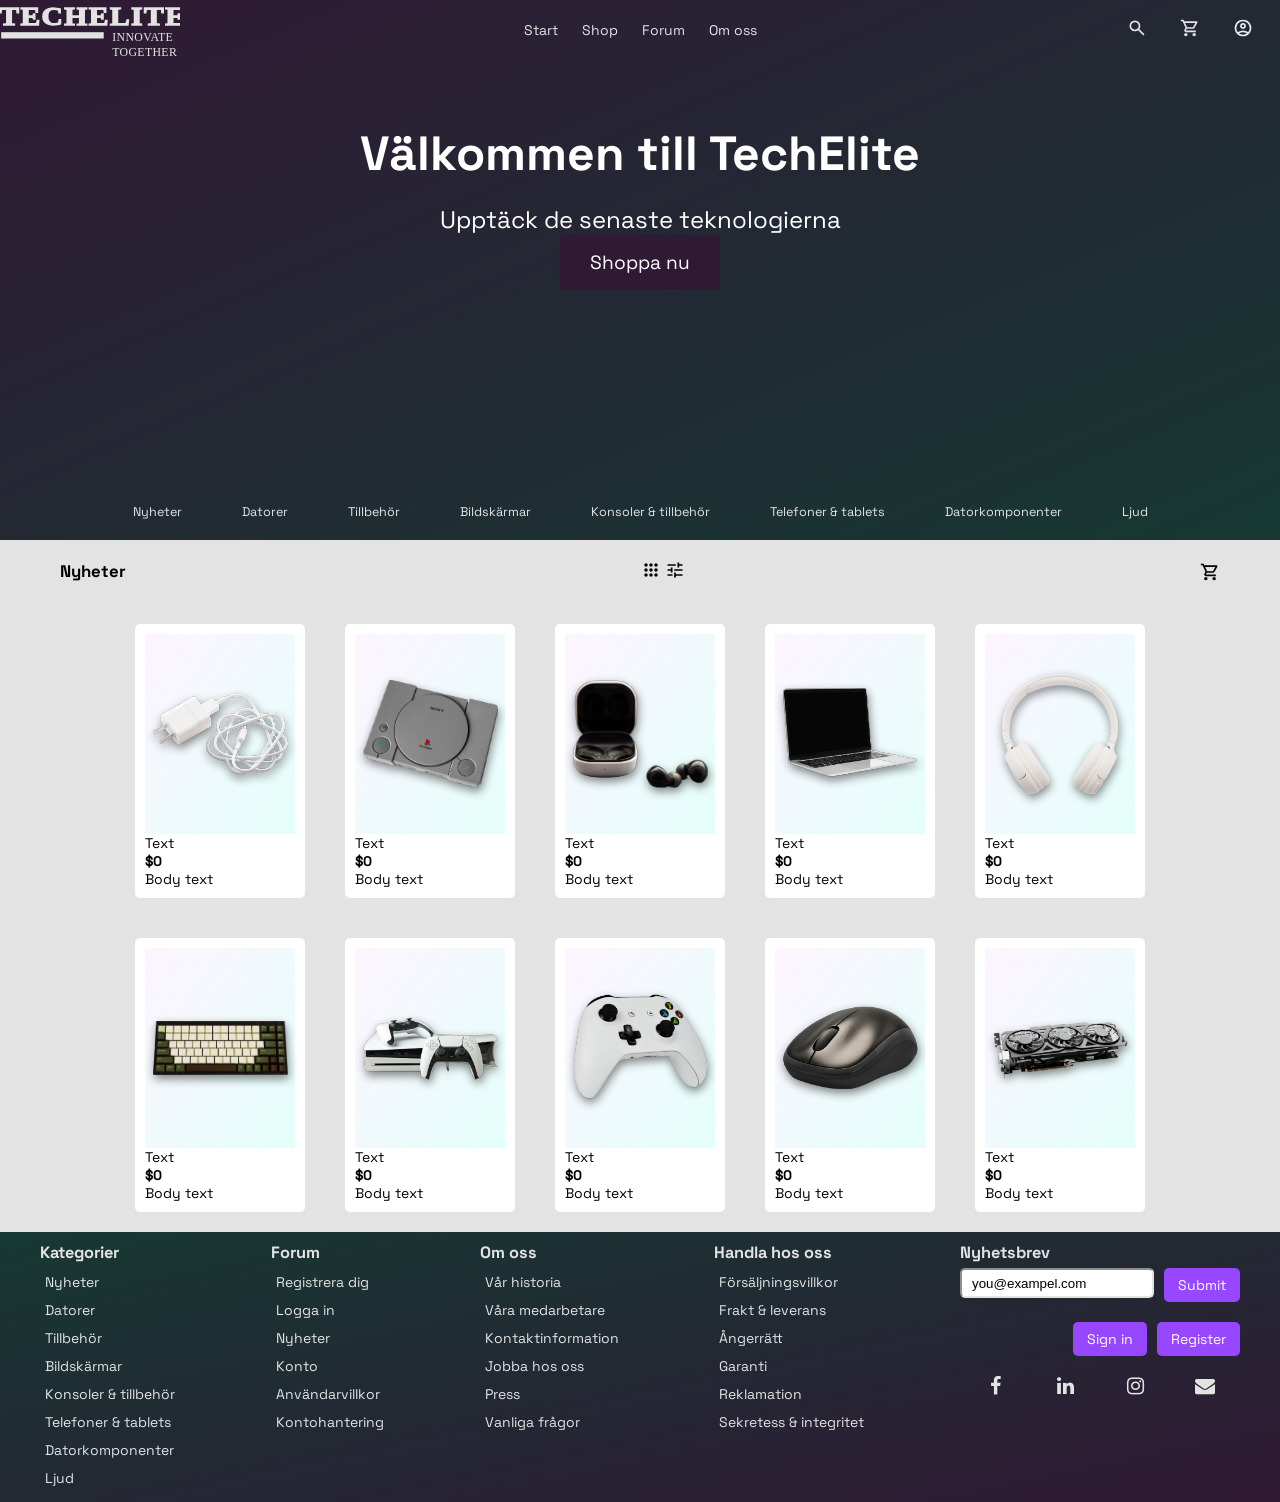
<file: index.html>
<!DOCTYPE html>
<html lang="en">
<head>
    <meta charset="UTF-8">
    <meta name="viewport" content="width=device-width, initial-scale=1.0">
    <title>TechElite</title>
    <link rel="stylesheet" href="CSS/style.css">
    <link rel="stylesheet" href="CSS/index.css">
    <link rel="preconnect" href="https://fonts.googleapis.com">
<link rel="preconnect" href="https://fonts.gstatic.com" crossorigin>
<link href="https://fonts.googleapis.com/css2?family=Space+Grotesk:wght@300..700&display=swap" rel="stylesheet">
<link rel="stylesheet" href="https://fonts.googleapis.com/css2?family=Material+Symbols+Outlined:opsz,wght,FILL,GRAD@20..48,100..700,0..1,-50..200&icon_names=shopping_cart" />
<link rel="stylesheet" href="https://cdnjs.cloudflare.com/ajax/libs/font-awesome/4.7.0/css/font-awesome.min.css">

</head>
<body>
    <header>
        <div class="menu">
            <a href="index.html"><img class="logo" src="img/Logos/TechElite.grey.svg" alt="Logotyp"></a>
            <nav>
                <a href="index.html">Start</a>
                <a href="cart.html">Shop</a>
                <a href="forum.html">Forum</a>
                <a href="about.html">Om oss</a>
            </nav>
            <div class="icons">
                <a href="#"><img src="img/Icons/search.svg" alt="Sök"></a>
                <a href="#"><img src="img/Icons/cart.svg" alt="Varukorg"></a>
                <a href="login.html"><img src="img/Icons/account.svg" alt="Logga in"></a>
            </div>
        </div>
        <div class="hero-image">
            <h1>Välkommen till TechElite</h1>
            <p>Upptäck de senaste teknologierna</p>
            <!-- Shoppa nu knapp -->
<a href="cart.html" class="shop-now-btn">Shoppa nu</a>
        
        </div>
        <div class="header-content">
            <div class="img-box">
            
            </div>
            
        </div>
        <div class="links">
            <a class="" href="#">Nyheter</a>
            <a class="" href="#">Datorer</a>
            <a class="" href="#">Tillbehör</a>
            <a class="" href="#">Bildskärmar</a>
            <a class="" href="#">Konsoler & tillbehör</a>
            <a class="" href="#">Telefoner & tablets</a>
            <a class="" href="#">Datorkomponenter</a>
            <a class="" href="#">Ljud</a>
        </div>
    </header>
    <main>
        <div class="filter">
            <h2>Nyheter</h2>
            <div class="filter-icons">
                <img src="img/Icons/category_blck.svg" alt="icon">
                <img src="img/Icons/filter_blck.svg" alt="icon">
            </div>
            <img src="img/Icons/cart_blck.svg" alt="cart">
        </div>
        <article>
            <section>
                <div class="products">
                    <img src="img/Products/Charger/Charger2.svg" alt="">
                </div>
                <p>Text</p>
                <p><b>$0</b></p>
                <p>Body text</p>
            </section>
            <section>
                <div class="products">
                    <img src="img/Products/Consoles/Console2.svg" alt="">
                </div>
                <p>Text</p>
                <p><b>$0</b></p>
                <p>Body text</p>
            </section>
            <section>
                <div class="products">
                    <img src="img/Products/Earbuds/Buds2.svg" alt="">
                </div>
                <p>Text</p>
                <p><b>$0</b></p>
                <p>Body text</p>
            </section>
            <section>
                <div class="products">
                    <img src="img/Products/Laptop/Laptop1.svg" alt="">
                </div>
                <p>Text</p>
                <p><b>$0</b></p>
                <p>Body text</p>
            </section>
            <section>
                <div class="products">
                    <img src="img/Products/Headphones/Headphones1.svg" alt="">
                </div>
                <p>Text</p>
                <p><b>$0</b></p>
                <p>Body text</p>
            </section>
        </article>
        <article>
            <section>
                <div class="products">
                    <img src="img/Products/Keyboard/Keyboard1.svg" alt="">
                </div>
                <p>Text</p>
                <p><b>$0</b></p>
                <p>Body text</p>
            </section>
            <section>
                <div class="products">
                    <img src="img/Products/Consoles/Console1.svg" alt="">
                </div>
                <p>Text</p>
                <p><b>$0</b></p>
                <p>Body text</p>
            </section>
            <section>
                <div class="products">
                    <img src="img/Products/Controllers/Controller3.svg" alt="">
                </div>
                <p>Text</p>
                <p><b>$0</b></p>
                <p>Body text</p>
            </section>
            <section>
                <div class="products">
                    <img src="img/Products/Mouse/Mouse1.svg" alt="">
                </div>
                <p>Text</p>
                <p><b>$0</b></p>
                <p>Body text</p>
            </section>
            <section>
                <div class="products">
                    <img src="img/Products/Components/GPU3.svg" alt="">
                </div>
                <p>Text</p>
                <p><b>$0</b></p>
                <p>Body text</p>
            </section>
        </article>
    </main>
    <footer>
        <div class="footer-content">
            <div class="categories">
                <h3>Kategorier</h3>
                <a class="footer-cat" href="">Nyheter</a>
                <a class="footer-cat" href="">Datorer</a>
                <a class="footer-cat" href="">Tillbehör</a>
                <a class="footer-cat" href="">Bildskärmar</a>
                <a class="footer-cat" href="">Konsoler & tillbehör</a>
                <a class="footer-cat" href="">Telefoner & tablets</a>
                <a class="footer-cat" href="">Datorkomponenter</a>
                <a class="footer-cat" href="">Ljud</a>
            </div>
            <div class="forum-links">
                <h3>Forum</h3>
                <a class="footer-cat" href="">Registrera dig</a>
                <a class="footer-cat" href="">Logga in</a>
                <a class="footer-cat" href="">Nyheter</a>
                <a class="footer-cat" href="">Konto</a>
                <a class="footer-cat" href="">Användarvillkor</a>
                <a class="footer-cat" href="">Kontohantering</a>
            </div>
            <div class="About">
                <h3>Om oss</h3>
                <a class="footer-cat" href="">Vår historia</a>
                <a class="footer-cat" href="">Våra medarbetare</a>
                <a class="footer-cat" href="">Kontaktinformation</a>
                <a class="footer-cat" href="">Jobba hos oss</a>
                <a class="footer-cat" href="">Press</a>
                <a class="footer-cat" href="">Vanliga frågor</a>
            </div>
            <div class="Handla">
                <h3>Handla hos oss</h3>
                <a class="footer-cat" href="">Försäljningsvillkor</a>
                <a class="footer-cat" href="">Frakt & leverans</a>
                <a class="footer-cat" href="">Ångerrätt</a>
                <a class="footer-cat" href="">Garanti</a>
                <a class="footer-cat" href="">Reklamation</a>
                <a class="footer-cat" href="">Sekretess & integritet</a>    
            </div>
            <div class="shortcuts">
                <h3>Nyhetsbrev</h3>
                <div class="subscribe">
                    <input type="text" id="subscribe" name="subscribe" value="you@exampel.com">
                    <input class="btn" type="submit" id="submit" value="Submit">
                </div>
                <div class="footer-buttons">
                    <a class="btn" href="">Sign in</a>
                    <a class="btn" href="">Register</a>
                </div>
                <div class="socials">
                    <div class="social-media">
                        <a href="#" class="fa fa-facebook" style="font-size: 20px;"></a>
                        <a href="#" class="fa fa-linkedin" style="font-size: 20px;"></a>
                        <a href="#" class="fa fa-instagram" style="font-size: 20px;"></a>
                        <a href="#" class="fa fa-envelope" style="font-size: 20px;"></a>
                    </div>
                </div>
            </div>
        </div>        
    </footer>
</body>
</html>
</file>
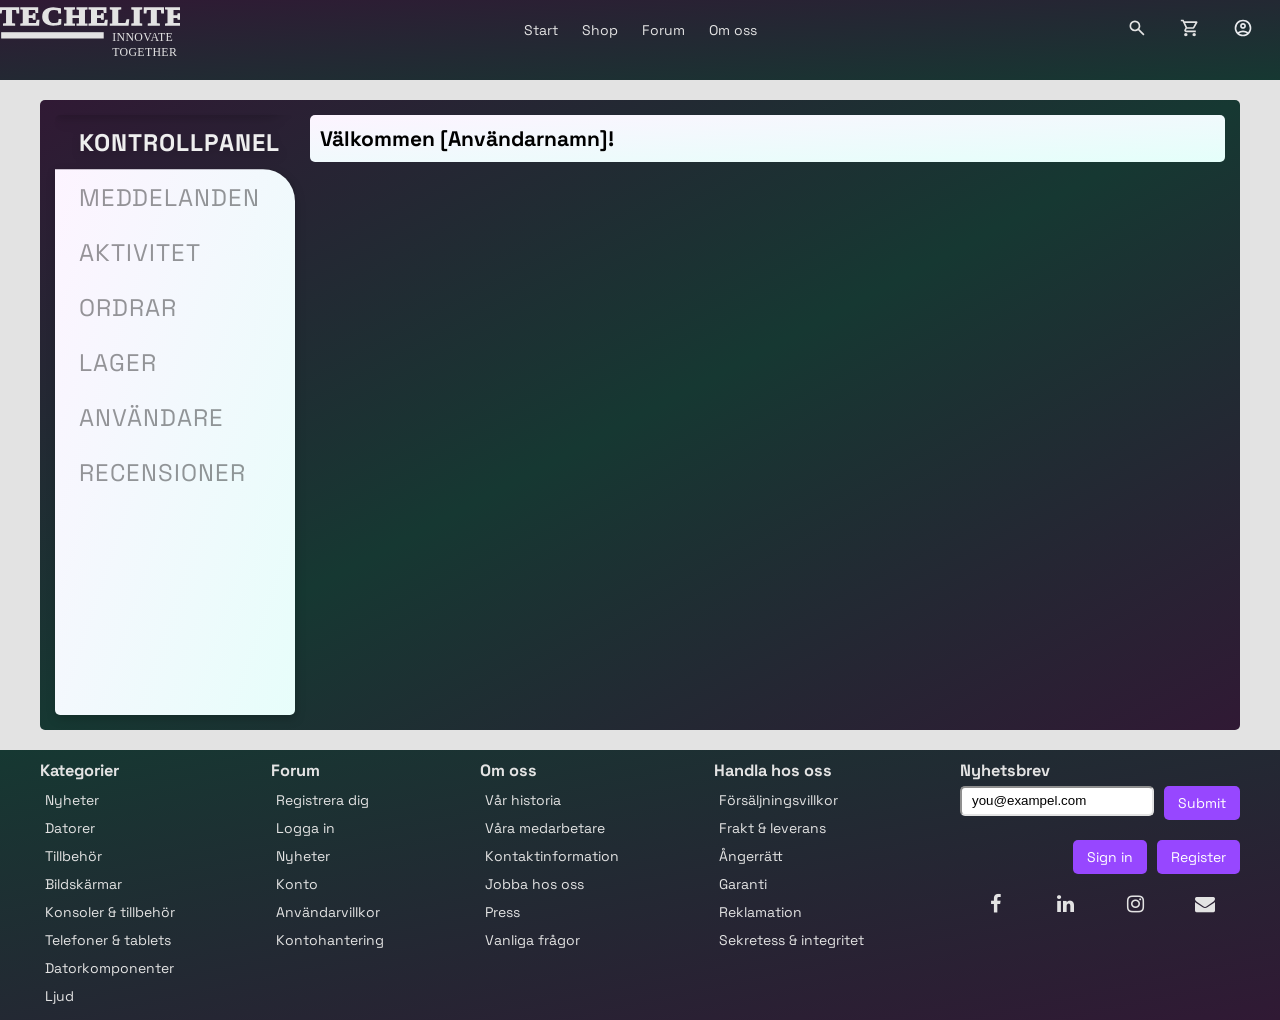
<file: admin.html>
<!DOCTYPE html>
<html lang="en">
<head>
    <meta charset="UTF-8">
    <meta name="viewport" content="width=device-width, initial-scale=1.0">
    <title>TechElite</title>
    <link rel="stylesheet" href="CSS/style.css">
    <link rel="stylesheet" href="CSS/member.css">
    <link rel="preconnect" href="https://fonts.googleapis.com">
<link rel="preconnect" href="https://fonts.gstatic.com" crossorigin>
<link href="https://fonts.googleapis.com/css2?family=Space+Grotesk:wght@300..700&display=swap" rel="stylesheet">
<link rel="stylesheet" href="https://fonts.googleapis.com/css2?family=Material+Symbols+Outlined:opsz,wght,FILL,GRAD@20..48,100..700,0..1,-50..200&icon_names=shopping_cart" />
<link rel="stylesheet" href="https://cdnjs.cloudflare.com/ajax/libs/font-awesome/4.7.0/css/font-awesome.min.css">
</head>
<body>
    <header>
        <div class="menu">
            <a href="index.html"><img class="logo" src="img/Logos/TechElite.grey.svg" alt="Logotyp"></a>
            <nav>
                <a href="index.html">Start</a>
                <a href="">Shop</a>
                <a href="">Forum</a>
                <a href="">Om oss</a>
            </nav>
            <div class="icons">
                <a href="#"><img src="img/Icons/search.svg" alt="Sök"></a>
                <a href="#"><img src="img/Icons/cart.svg" alt="Varukorg"></a>
                <a href="login.html"><img src="img/Icons/account.svg" alt="Logga in"></a>
            </div>
        </div>
        <div class="links">
            <a class="" href="#"></a>
            <a class="" href="#"></a>
            <a class="" href="#"></a>
            <a class="" href="#"></a>
            <a class="" href="#"></a>
        </div>
    </header>
    <main>
        <article>
            <div class="profile-container">
                <div class="tabs">
                        <input type="radio" id="tab1" name="tab" checked="true">        
                    <label for="tab1">Kontrollpanel</label>
                        <input type="radio" id="tab2" name="tab">
                    <label for="tab2">Meddelanden</label>
                        <input type="radio" id="tab3" name="tab">
                    <label for="tab3">Aktivitet</label>
                        <input type="radio" id="tab4" name="tab">
                    <label for="tab4">Ordrar</label>
                        <input type="radio" id="tab5" name="tab">
                    <label for="tab5">Lager</label>
                        <input type="radio" id="tab6" name="tab">
                    <label for="tab6">Användare</label>
                        <input type="radio" id="tab7" name="tab">
                    <label for="tab7">Recensioner</label>
                    <div class="marker">
                        <div id="top"></div>
                        <div id="bottom"></div>
                    </div>
                </div>    
                
                
            </div>
            <div class="content">
                <div class="first prof-tab">
                    <div class="welcome">
                        <h1>Välkommen [Användarnamn]!</h1>
                    </div>
                    <div class="f">
                        <h2></h2>
                    </div>
                </div>
                <div class="second prof-tab">
                    <div class="">
                        
                    </div>
                </div>
                <div class="third prof-tab">
                    <div class="">
                        
                    </div>
                </div>
                <div class="fourth prof-tab">
                    <div class="">
                        
                    </div>
                </div>
                <div class="fifth prof-tab">
                    <div class="">
                        
                    </div>
                </div>
                <div class="sixth prof-tab">
                    <div class="">
                        
                    </div>
                </div>
                <div class="seventh prof-tab">
                    <div class="">

                    </div>
                </div>
            </div>
        </article>
    </main>
    <footer>
        <div class="footer-content">
            <div class="categories">
                <h3>Kategorier</h3>
                <a class="footer-cat" href="">Nyheter</a>
                <a class="footer-cat" href="">Datorer</a>
                <a class="footer-cat" href="">Tillbehör</a>
                <a class="footer-cat" href="">Bildskärmar</a>
                <a class="footer-cat" href="">Konsoler & tillbehör</a>
                <a class="footer-cat" href="">Telefoner & tablets</a>
                <a class="footer-cat" href="">Datorkomponenter</a>
                <a class="footer-cat" href="">Ljud</a>
            </div>
            <div class="forum-links">
                <h3>Forum</h3>
                <a class="footer-cat" href="">Registrera dig</a>
                <a class="footer-cat" href="">Logga in</a>
                <a class="footer-cat" href="">Nyheter</a>
                <a class="footer-cat" href="">Konto</a>
                <a class="footer-cat" href="">Användarvillkor</a>
                <a class="footer-cat" href="">Kontohantering</a>
            </div>
            <div class="About">
                <h3>Om oss</h3>
                <a class="footer-cat" href="">Vår historia</a>
                <a class="footer-cat" href="">Våra medarbetare</a>
                <a class="footer-cat" href="">Kontaktinformation</a>
                <a class="footer-cat" href="">Jobba hos oss</a>
                <a class="footer-cat" href="">Press</a>
                <a class="footer-cat" href="">Vanliga frågor</a>
            </div>
            <div class="Handla">
                <h3>Handla hos oss</h3>
                <a class="footer-cat" href="">Försäljningsvillkor</a>
                <a class="footer-cat" href="">Frakt & leverans</a>
                <a class="footer-cat" href="">Ångerrätt</a>
                <a class="footer-cat" href="">Garanti</a>
                <a class="footer-cat" href="">Reklamation</a>
                <a class="footer-cat" href="">Sekretess & integritet</a>    
            </div>
            <div class="shortcuts">
                <h3>Nyhetsbrev</h3>
                <div class="subscribe">
                    <input type="text" id="subscribe" name="subscribe" value="you@exampel.com">
                    <input class="btn" type="submit" id="submit" value="Submit">
                </div>
                <div class="footer-buttons">
                    <a class="btn" href="">Sign in</a>
                    <a class="btn" href="">Register</a>
                </div>
                <div class="socials">
                    <div class="social-media">
                        <a href="#" class="fa fa-facebook" style="font-size: 20px;"></a>
                        <a href="#" class="fa fa-linkedin" style="font-size: 20px;"></a>
                        <a href="#" class="fa fa-instagram" style="font-size: 20px;"></a>
                        <a href="#" class="fa fa-envelope" style="font-size: 20px;"></a>
                    </div>
                </div>
            </div>
        </div>        
    </footer>

    <script src="controlTabs.js"></script>

</body>
</html>
</file>
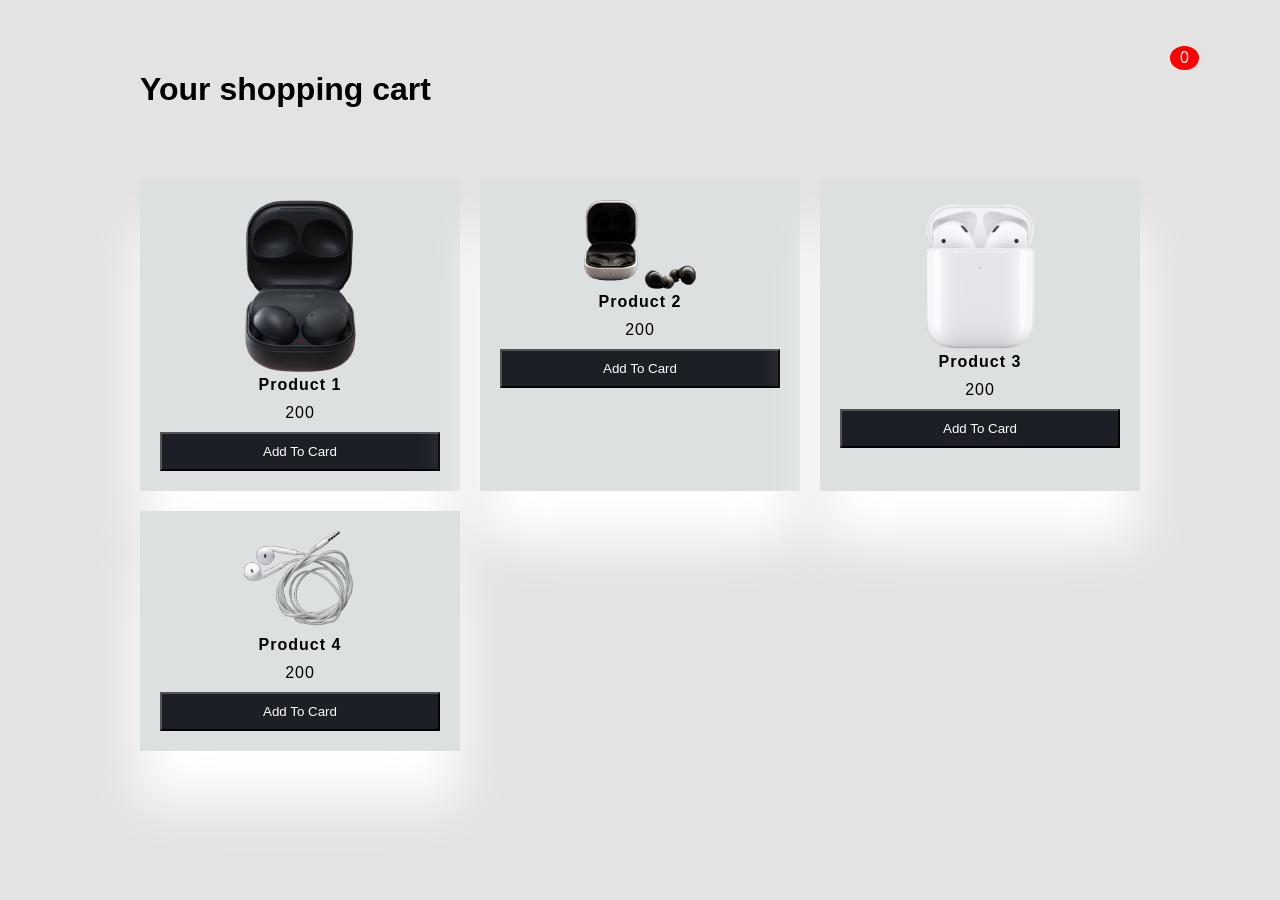
<file: cart.html>
<!DOCTYPE html>
<html lang="en">
  <head>
    <meta charset="UTF-8" />
    <meta name="viewport" content="width=device-width, initial-scale=1.0" />
    <title>Document</title>
    <link rel="stylesheet" href="CSS/cart.css" />
  </head>
  <body class="cart-body">
    <div class="cart-container">
      <header class="cart-header">
        <h1>Your shopping cart</h1>
        <div class="shopping">
          <img src="img/Icons/cart.svg" alt="shopping_cart icon" />
          <span class="quantity">0</span>
        </div>
      </header>
      <div class="list"></div>
    </div>
    <div class="card">
      <h1>Card</h1>
      <ul class="listCard"></ul>
      <div class="checkout">
        <div class="total">0</div>
        <div class="closeShopping">Close</div>
      </div>
    </div>
    <script src="cart.js"></script>
  </body>
</html>
</file>
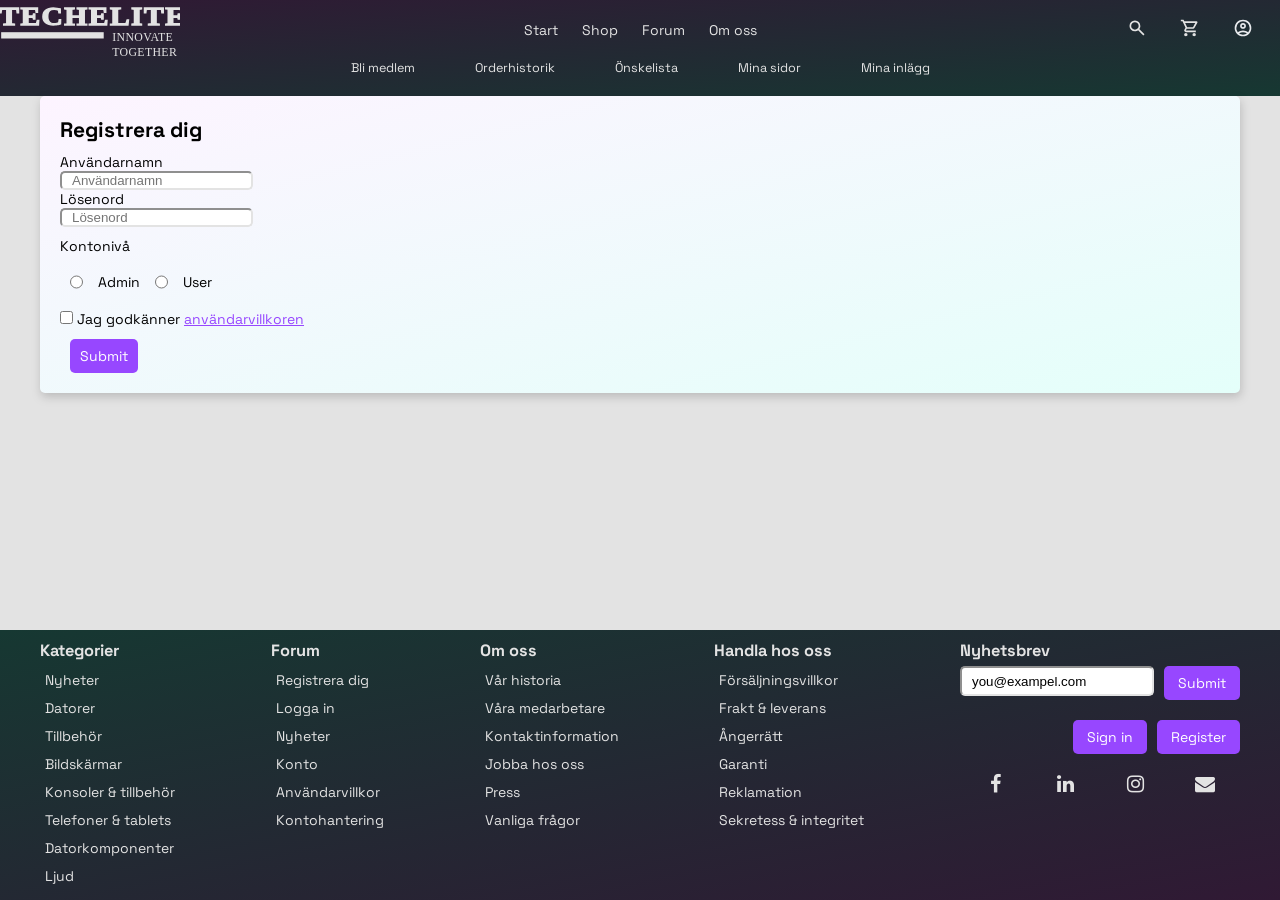
<file: formtemplate.html>
<!DOCTYPE html>
<html lang="en">
<head>
    <meta charset="UTF-8">
    <meta name="viewport" content="width=device-width, initial-scale=1.0">
    <title>TechElite</title>
    <link rel="stylesheet" href="CSS/style.css">
    <link rel="stylesheet" href="CSS/form.css">
    <link rel="preconnect" href="https://fonts.googleapis.com">
<link rel="preconnect" href="https://fonts.gstatic.com" crossorigin>
<link href="https://fonts.googleapis.com/css2?family=Space+Grotesk:wght@300..700&display=swap" rel="stylesheet">
<link rel="stylesheet" href="https://fonts.googleapis.com/css2?family=Material+Symbols+Outlined:opsz,wght,FILL,GRAD@20..48,100..700,0..1,-50..200&icon_names=shopping_cart" />
<link rel="stylesheet" href="https://cdnjs.cloudflare.com/ajax/libs/font-awesome/4.7.0/css/font-awesome.min.css">
</head>
<body>
    <header>
        <div class="menu">
            <a href="index.html"><img class="logo" src="img/Logos/TechElite.grey.svg" alt="Logotyp"></a>
            <nav>
                <a href="index.html">Start</a>
                <a href="">Shop</a>
                <a href="">Forum</a>
                <a href="">Om oss</a>
            </nav>
            <div class="icons">
                <a href="#"><img src="img/Icons/search.svg" alt="Sök"></a>
                <a href="#"><img src="img/Icons/cart.svg" alt="Varukorg"></a>
                <a href="login.html"><img src="img/Icons/account.svg" alt="Logga in"></a>
            </div>
        </div>
        <div class="links">
            <a class="" href="#">Bli medlem</a>
            <a class="" href="#">Orderhistorik</a>
            <a class="" href="#">Önskelista</a>
            <a class="" href="#">Mina sidor</a>
            <a class="" href="#">Mina inlägg</a>
        </div>
    </header>
    <main>
        <article>
            <form id="signup" action="">
                <h2>Registrera dig</h2>
                <label for="Username">Användarnamn</label>
                <input type="text" id="username" name="username" placeholder="Användarnamn" minlength="3" maxlength="20" required>
                <label for="Password">Lösenord</label>
                <input type="password" id="password" name="password" placeholder="Lösenord" minlength="8" maxlength="25" required>
                <label id="userrole" for="userrole">
                    Kontonivå
                </label>
                <div class="roles">
                    <input type="radio" id="role" name="role" value="admin">
                    <label for="role">Admin</label>
                    <input type="radio" id="role" name="role" value="user">
                    <label for="role">User</label>
                </div>                
                <label for="terms">
                    <input type="checkbox" id="terms" name="terms" required>
                    Jag godkänner <a href="#" target="_blank" rel="noopener noreferrer">användarvillkoren</a>
                </label>
                <input type="button" class="btn" id="submit" value="Submit">
            </form>
        </article>
    </main>
    <footer>
        <div class="footer-content">
            <div class="categories">
                <h3>Kategorier</h3>
                <a class="footer-cat" href="">Nyheter</a>
                <a class="footer-cat" href="">Datorer</a>
                <a class="footer-cat" href="">Tillbehör</a>
                <a class="footer-cat" href="">Bildskärmar</a>
                <a class="footer-cat" href="">Konsoler & tillbehör</a>
                <a class="footer-cat" href="">Telefoner & tablets</a>
                <a class="footer-cat" href="">Datorkomponenter</a>
                <a class="footer-cat" href="">Ljud</a>
            </div>
            <div class="forum-links">
                <h3>Forum</h3>
                <a class="footer-cat" href="">Registrera dig</a>
                <a class="footer-cat" href="">Logga in</a>
                <a class="footer-cat" href="">Nyheter</a>
                <a class="footer-cat" href="">Konto</a>
                <a class="footer-cat" href="">Användarvillkor</a>
                <a class="footer-cat" href="">Kontohantering</a>
            </div>
            <div class="About">
                <h3>Om oss</h3>
                <a class="footer-cat" href="">Vår historia</a>
                <a class="footer-cat" href="">Våra medarbetare</a>
                <a class="footer-cat" href="">Kontaktinformation</a>
                <a class="footer-cat" href="">Jobba hos oss</a>
                <a class="footer-cat" href="">Press</a>
                <a class="footer-cat" href="">Vanliga frågor</a>
            </div>
            <div class="Handla">
                <h3>Handla hos oss</h3>
                <a class="footer-cat" href="">Försäljningsvillkor</a>
                <a class="footer-cat" href="">Frakt & leverans</a>
                <a class="footer-cat" href="">Ångerrätt</a>
                <a class="footer-cat" href="">Garanti</a>
                <a class="footer-cat" href="">Reklamation</a>
                <a class="footer-cat" href="">Sekretess & integritet</a>    
            </div>
            <div class="shortcuts">
                <h3>Nyhetsbrev</h3>
                <div class="subscribe">
                    <input type="text" id="subscribe" name="subscribe" value="you@exampel.com">
                    <input class="btn" type="submit" id="submit" value="Submit">
                </div>
                <div class="footer-buttons">
                    <a class="btn" href="">Sign in</a>
                    <a class="btn" href="">Register</a>
                </div>
                <div class="socials">
                    <div class="social-media">
                        <a href="#" class="fa fa-facebook" style="font-size: 20px;"></a>
                        <a href="#" class="fa fa-linkedin" style="font-size: 20px;"></a>
                        <a href="#" class="fa fa-instagram" style="font-size: 20px;"></a>
                        <a href="#" class="fa fa-envelope" style="font-size: 20px;"></a>
                    </div>
                </div>
            </div>
        </div>        
    </footer>
</body>
</html>
</file>
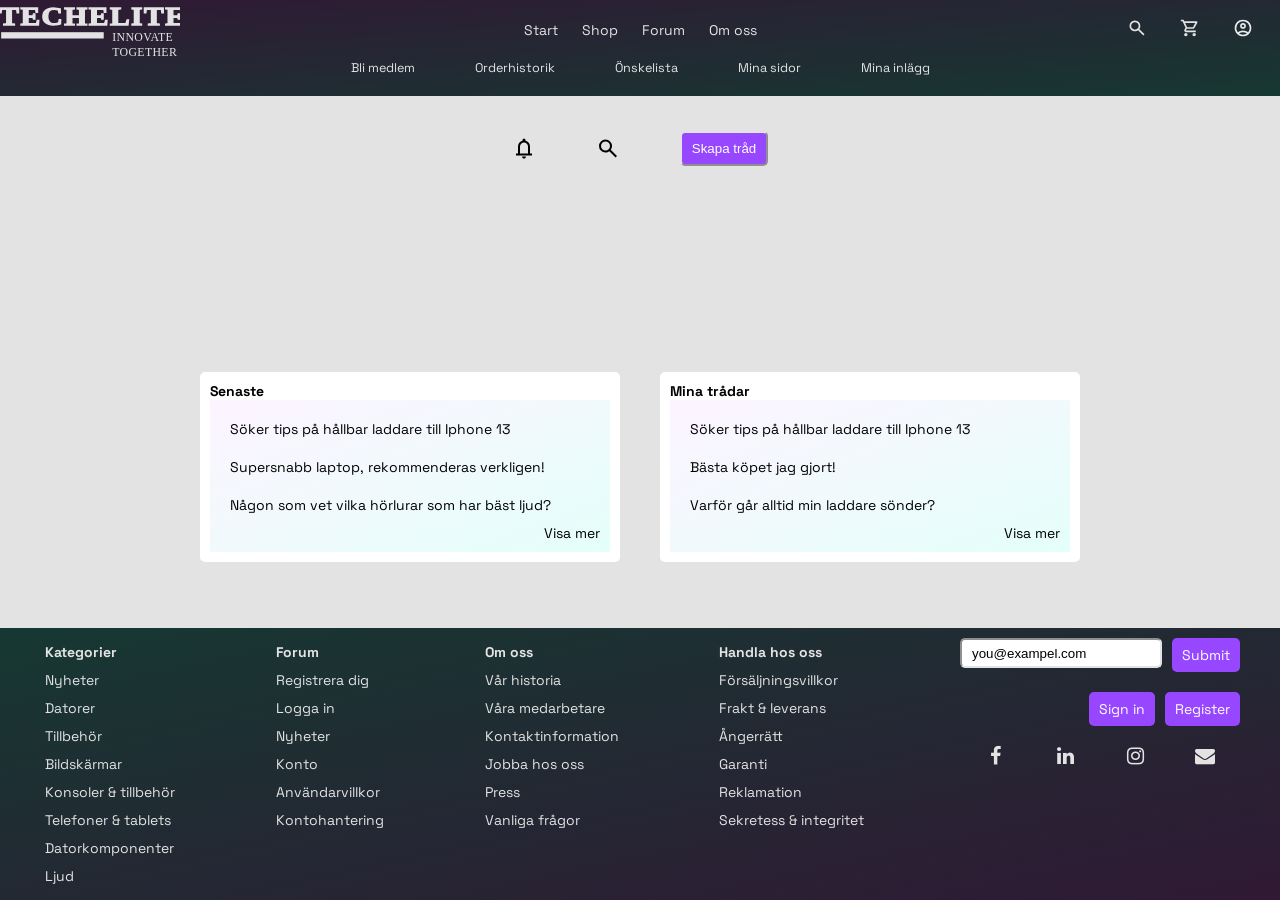
<file: forum.html>
<!DOCTYPE html>
<html lang="en">
<head>
    <meta charset="UTF-8">
    <meta name="viewport" content="width=device-width, initial-scale=1.0">
    <title>TechElite - forum</title>
    <link rel="stylesheet" href="CSS/style.css">
    <link rel="stylesheet" href="CSS/forum.css">
    <link rel="preconnect" href="https://fonts.googleapis.com">
<link rel="preconnect" href="https://fonts.gstatic.com" crossorigin>
<link href="https://fonts.googleapis.com/css2?family=Space+Grotesk:wght@300..700&display=swap" rel="stylesheet">
<link rel="stylesheet" href="https://fonts.googleapis.com/css2?family=Material+Symbols+Outlined:opsz,wght,FILL,GRAD@20..48,100..700,0..1,-50..200&icon_names=shopping_cart" />
<link rel="stylesheet" href="https://cdnjs.cloudflare.com/ajax/libs/font-awesome/4.7.0/css/font-awesome.min.css">
</head>
<body>
    <header>
        <div class="menu">
            <a href="index.html"><img class="logo" src="img/Logos/TechElite.grey.svg" alt="Logotyp"></a>
            <nav>
                <a href="index.html">Start</a>
                <a href="">Shop</a>
                <a href="forum.html">Forum</a>
                <a href="">Om oss</a>
            </nav>
            <div class="icons">
                <a href="#"><img src="img/Icons/search.svg" alt="Sök"></a>
                <a href="#"><img src="img/Icons/cart.svg" alt="Varukorg"></a>
                <a href="login.html"><img src="img/Icons/account.svg" alt="Logga in"></a>
            </div>
        </div>
        <div class="links">
            <a class="" href="#">Bli medlem</a>
            <a class="" href="#">Orderhistorik</a>
            <a class="" href="#">Önskelista</a>
            <a class="" href="#">Mina sidor</a>
            <a class="" href="#">Mina inlägg</a>
        </div>
    </header>
    <main>
        <article class="forum-menu">
            <img class="notifications" src="img/Icons/notifications.svg" onclick="showNotifications()">
            <img src="img/Icons/search_black.svg">
            <button class="btn" onclick="showForm()">Skapa tråd</button>
        </article>
        <article id="notification-article">
            <section>
                <h4>Notiser</h4>
                <div>
                    <p>Nytt inlägg i din tråd: <a class="notification-link" href="#">Varför går alltid min laddare sönder?</a></p>
                    <p>Nytt inlägg i din tråd: <a class="notification-link" href="#">Söker tips på hållbar laddare till Iphone 13</a></p>
                    <p>Nytt inlägg i din tråd: <a class="notification-link" href="#">Bästa köpet jag gjort!</a></p>
                </div>
            </section>
        </article>
        <article>
            <form id="create-thread" action="">
                <h2>Skapa tråd</h2>
                <label for="thread-category">Kategori</label>
                <select name="thread-category" id="thread-category" required>
                    <option></option>
                    <option value="products">Produkter</option>
                    <option value="advice">Tips</option>
                    <option value="reviews">Recensioner</option>
                </select>
                <label for="title">Titel</label>
                <input type="text" id="title" name="title" minlength="3" maxlength="30" required>
                <label for="text">Text</label>
                <textarea id="text" name="text" rows="5" columns="50"></textarea>
                <input type="button" class="btn" id="submit" value="Publicera">
            </form>
        </article>
        <article>
            <section>
                <h4>Senaste</h4>
                <div>
                    <a class="new-thread" href="#">Söker tips på hållbar laddare till Iphone 13</a>
                    <a class="new-thread" href="#">Supersnabb laptop, rekommenderas verkligen!</a>
                    <a class="new-thread" href="#">Någon som vet vilka hörlurar som har bäst ljud?</a>
                    <a class="show-more" href="#">Visa mer</a>
                </div>
            </section>
            <section>
                <h4>Mina trådar</h4>
                <div>
                    <a class="my-thread" href="#">Söker tips på hållbar laddare till Iphone 13</a>
                    <a class="my-thread" href="#">Bästa köpet jag gjort!</a>
                    <a class="my-thread" href="#">Varför går alltid min laddare sönder?</a>
                    <a class="show-more" href="#">Visa mer</a>
                </div>
            </section>
        </article>
    </main>
    <footer>
        <div class="footer-content">
            <div class="categories">
                <p><b>Kategorier</b></p>
                <a class="footer-cat" href="">Nyheter</a>
                <a class="footer-cat" href="">Datorer</a>
                <a class="footer-cat" href="">Tillbehör</a>
                <a class="footer-cat" href="">Bildskärmar</a>
                <a class="footer-cat" href="">Konsoler & tillbehör</a>
                <a class="footer-cat" href="">Telefoner & tablets</a>
                <a class="footer-cat" href="">Datorkomponenter</a>
                <a class="footer-cat" href="">Ljud</a>
            </div>
            <div class="forum-links">
                <p><b>Forum</b></p>
                <a class="footer-cat" href="">Registrera dig</a>
                <a class="footer-cat" href="">Logga in</a>
                <a class="footer-cat" href="">Nyheter</a>
                <a class="footer-cat" href="">Konto</a>
                <a class="footer-cat" href="">Användarvillkor</a>
                <a class="footer-cat" href="">Kontohantering</a>
            </div>
            <div class="About">
                <p><b>Om oss</b></p>
                <a class="footer-cat" href="">Vår historia</a>
                <a class="footer-cat" href="">Våra medarbetare</a>
                <a class="footer-cat" href="">Kontaktinformation</a>
                <a class="footer-cat" href="">Jobba hos oss</a>
                <a class="footer-cat" href="">Press</a>
                <a class="footer-cat" href="">Vanliga frågor</a>
            </div>
            <div class="Handla">
                <p><b>Handla hos oss</b></p>
                <a class="footer-cat" href="">Försäljningsvillkor</a>
                <a class="footer-cat" href="">Frakt & leverans</a>
                <a class="footer-cat" href="">Ångerrätt</a>
                <a class="footer-cat" href="">Garanti</a>
                <a class="footer-cat" href="">Reklamation</a>
                <a class="footer-cat" href="">Sekretess & integritet</a>    
            </div>
            <div class="shortcuts">
                <div class="subscribe">
                    <input type="text" id="subscribe" name="subscribe" value="you@exampel.com">
                    <input class="btn" type="submit" id="submit" value="Submit">
                </div>
                <div class="footer-buttons">
                    <a class="btn" href="">Sign in</a>
                    <a class="btn" href="">Register</a>
                </div>
                <div class="socials">
                    <div class="social-media">
                        <a href="#" class="fa fa-facebook" style="font-size: 20px;"></a>
                        <a href="#" class="fa fa-linkedin" style="font-size: 20px;"></a>
                        <a href="#" class="fa fa-instagram" style="font-size: 20px;"></a>
                        <a href="#" class="fa fa-envelope" style="font-size: 20px;"></a>
                    </div>
                </div>
            </div>
        </div>        
    </footer>
    <script>
        function showNotifications() {
            var notis = document.getElementById("notification-article");
            if (notis.style.display == "flex") notis.style.display = "none";
            else notis.style.display = "flex";
        }
        function showForm() {
            var create = document.getElementById("create-thread");
            if (create.style.display == "flex") create.style.display = "none";
            else create.style.display = "flex";
        }
    </script>
</body>
</html>
</file>
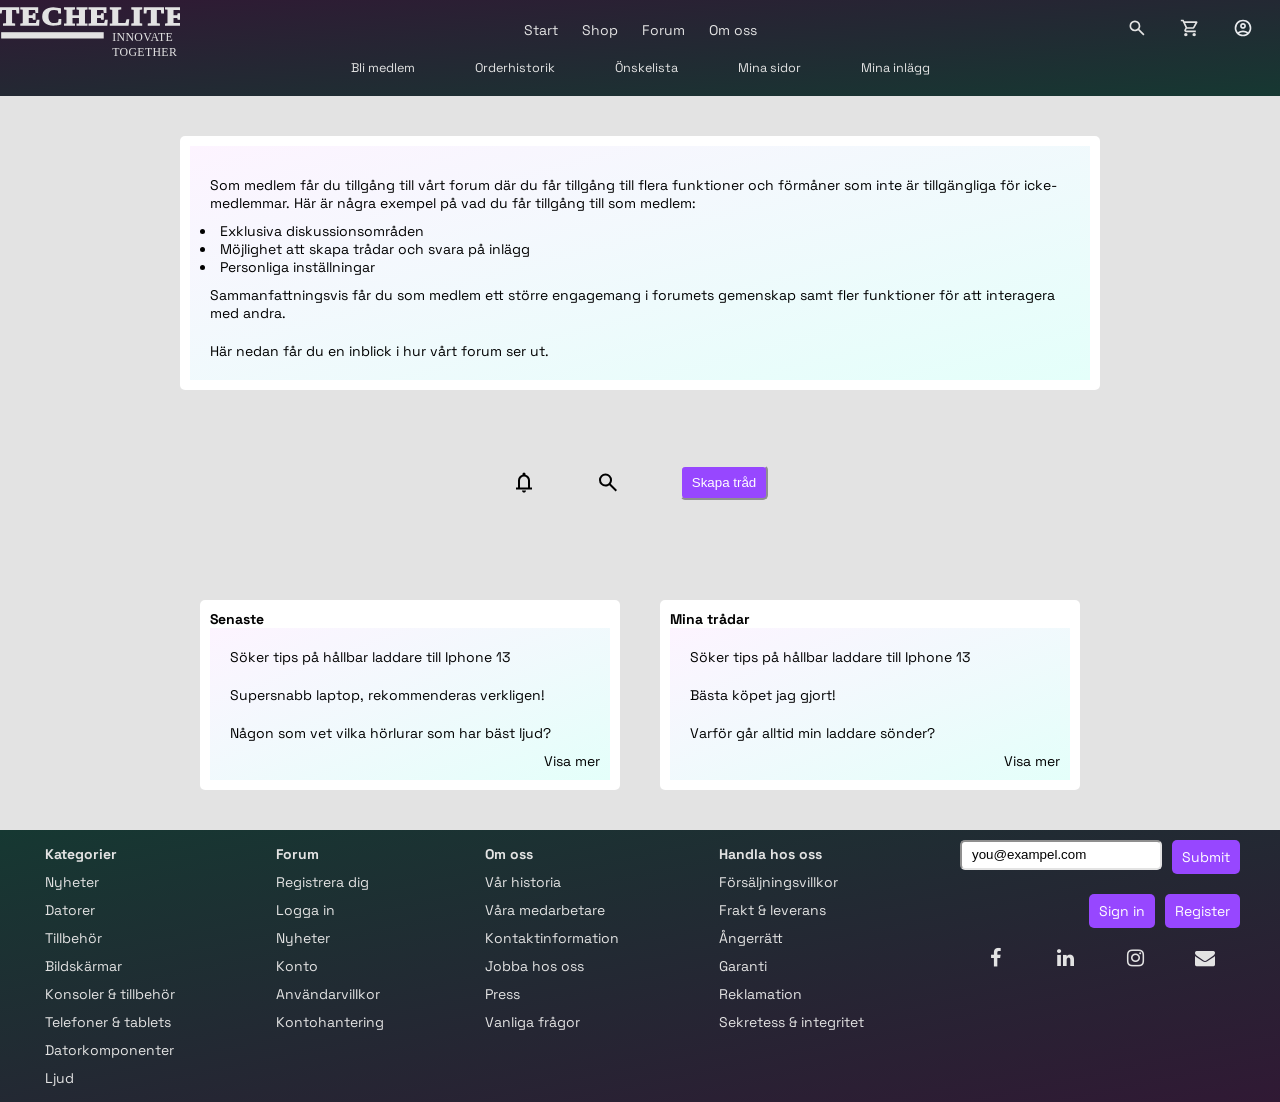
<file: forumpreview.html>
<!DOCTYPE html>
<html lang="en">
<head>
    <meta charset="UTF-8">
    <meta name="viewport" content="width=device-width, initial-scale=1.0">
    <title>TechElite - forum</title>
    <link rel="stylesheet" href="CSS/style.css">
    <link rel="stylesheet" href="CSS/forum.css">
    <link rel="stylesheet" href="CSS/forumpreview.css">
    <link rel="preconnect" href="https://fonts.googleapis.com">
<link rel="preconnect" href="https://fonts.gstatic.com" crossorigin>
<link href="https://fonts.googleapis.com/css2?family=Space+Grotesk:wght@300..700&display=swap" rel="stylesheet">
<link rel="stylesheet" href="https://fonts.googleapis.com/css2?family=Material+Symbols+Outlined:opsz,wght,FILL,GRAD@20..48,100..700,0..1,-50..200&icon_names=shopping_cart" />
<link rel="stylesheet" href="https://cdnjs.cloudflare.com/ajax/libs/font-awesome/4.7.0/css/font-awesome.min.css">
</head>
<body>
    <header>
        <div class="menu">
            <a href="index.html"><img class="logo" src="img/Logos/TechElite.grey.svg" alt="Logotyp"></a>
            <nav>
                <a href="index.html">Start</a>
                <a href="">Shop</a>
                <a href="forum.html">Forum</a>
                <a href="">Om oss</a>
            </nav>
            <div class="icons">
                <a href="#"><img src="img/Icons/search.svg" alt="Sök"></a>
                <a href="#"><img src="img/Icons/cart.svg" alt="Varukorg"></a>
                <a href="login.html"><img src="img/Icons/account.svg" alt="Logga in"></a>
            </div>
        </div>
        <div class="links">
            <a class="" href="#">Bli medlem</a>
            <a class="" href="#">Orderhistorik</a>
            <a class="" href="#">Önskelista</a>
            <a class="" href="#">Mina sidor</a>
            <a class="" href="#">Mina inlägg</a>
        </div>
    </header>
    <main>
        <article>
            <section class="information-section">
                <div class="information-div">
                    <h2></h2>
                    <p>
                        Som medlem får du tillgång till vårt forum där du får tillgång till flera funktioner och 
                        förmåner som inte är tillgängliga för icke-medlemmar. Här är några exempel på vad du 
                        får tillgång till som medlem:</p>
                    <li>Exklusiva diskussionsområden</li>
                    <li>Möjlighet att skapa trådar och svara på inlägg</li>
                    <li>Personliga inställningar</li>
                    <p>
                        Sammanfattningsvis får du som medlem ett större engagemang i forumets gemenskap samt fler 
                        funktioner för att interagera med andra.
                    </p>
                    <p>Här nedan får du en inblick i hur vårt forum ser ut.</p>
                </div>
            </section>
        </article>
        <article class="forum-menu">
            <img class="notifications" src="img/Icons/notifications.svg">
            <img src="img/Icons/search_black.svg">
            <button class="btn" onclick="showForm()">Skapa tråd</button>
        </article>
        <article>
            <form id="create-thread" action="">
                <p>OBS går endast att skapa trådar i inloggat läge.</p>
                <p>Har du inget inlogg? Skaffa ett via länken nedan:</p>
                <a class="register-link" href="login.html">Registrera dig</a>
                <h2>Skapa tråd</h2>
                <label for="thread-category">Kategori</label>
                <select name="thread-category" id="thread-category" required>
                    <option></option>
                    <option value="products">Produkter</option>
                    <option value="advice">Tips</option>
                    <option value="reviews">Recensioner</option>
                </select>
                <label for="title">Titel</label>
                <input type="text" id="title" name="title" minlength="3" maxlength="30" required>
                <label for="text">Text</label>
                <textarea id="text" name="text" rows="5" columns="50"></textarea>
                <input type="button" class="btn" id="submit" value="Publicera">
            </form>
        </article>
        <article>
            <section>
                <h4>Senaste</h4>
                <div>
                    <a class="new-thread" href="#">Söker tips på hållbar laddare till Iphone 13</a>
                    <a class="new-thread" href="#">Supersnabb laptop, rekommenderas verkligen!</a>
                    <a class="new-thread" href="#">Någon som vet vilka hörlurar som har bäst ljud?</a>
                    <a class="show-more" href="#">Visa mer</a>
                </div>
            </section>
            <section>
                <h4>Mina trådar</h4>
                <div>
                    <a class="my-thread" href="#">Söker tips på hållbar laddare till Iphone 13</a>
                    <a class="my-thread" href="#">Bästa köpet jag gjort!</a>
                    <a class="my-thread" href="#">Varför går alltid min laddare sönder?</a>
                    <a class="show-more" href="#">Visa mer</a>
                </div>
            </section>
        </article>
    </main>
    <footer>
        <div class="footer-content">
            <div class="categories">
                <p><b>Kategorier</b></p>
                <a class="footer-cat" href="">Nyheter</a>
                <a class="footer-cat" href="">Datorer</a>
                <a class="footer-cat" href="">Tillbehör</a>
                <a class="footer-cat" href="">Bildskärmar</a>
                <a class="footer-cat" href="">Konsoler & tillbehör</a>
                <a class="footer-cat" href="">Telefoner & tablets</a>
                <a class="footer-cat" href="">Datorkomponenter</a>
                <a class="footer-cat" href="">Ljud</a>
            </div>
            <div class="forum-links">
                <p><b>Forum</b></p>
                <a class="footer-cat" href="">Registrera dig</a>
                <a class="footer-cat" href="">Logga in</a>
                <a class="footer-cat" href="">Nyheter</a>
                <a class="footer-cat" href="">Konto</a>
                <a class="footer-cat" href="">Användarvillkor</a>
                <a class="footer-cat" href="">Kontohantering</a>
            </div>
            <div class="About">
                <p><b>Om oss</b></p>
                <a class="footer-cat" href="">Vår historia</a>
                <a class="footer-cat" href="">Våra medarbetare</a>
                <a class="footer-cat" href="">Kontaktinformation</a>
                <a class="footer-cat" href="">Jobba hos oss</a>
                <a class="footer-cat" href="">Press</a>
                <a class="footer-cat" href="">Vanliga frågor</a>
            </div>
            <div class="Handla">
                <p><b>Handla hos oss</b></p>
                <a class="footer-cat" href="">Försäljningsvillkor</a>
                <a class="footer-cat" href="">Frakt & leverans</a>
                <a class="footer-cat" href="">Ångerrätt</a>
                <a class="footer-cat" href="">Garanti</a>
                <a class="footer-cat" href="">Reklamation</a>
                <a class="footer-cat" href="">Sekretess & integritet</a>    
            </div>
            <div class="shortcuts">
                <div class="subscribe">
                    <input type="text" id="subscribe" name="subscribe" value="you@exampel.com">
                    <input class="btn" type="submit" id="submit" value="Submit">
                </div>
                <div class="footer-buttons">
                    <a class="btn" href="">Sign in</a>
                    <a class="btn" href="">Register</a>
                </div>
                <div class="socials">
                    <div class="social-media">
                        <a href="#" class="fa fa-facebook" style="font-size: 20px;"></a>
                        <a href="#" class="fa fa-linkedin" style="font-size: 20px;"></a>
                        <a href="#" class="fa fa-instagram" style="font-size: 20px;"></a>
                        <a href="#" class="fa fa-envelope" style="font-size: 20px;"></a>
                    </div>
                </div>
            </div>
        </div>        
    </footer>
    <script>
        function showForm() {
            var create = document.getElementById("create-thread");
            if (create.style.display == "flex") create.style.display = "none";
            else create.style.display = "flex";
        }
    </script>
</body>
</html>
</file>
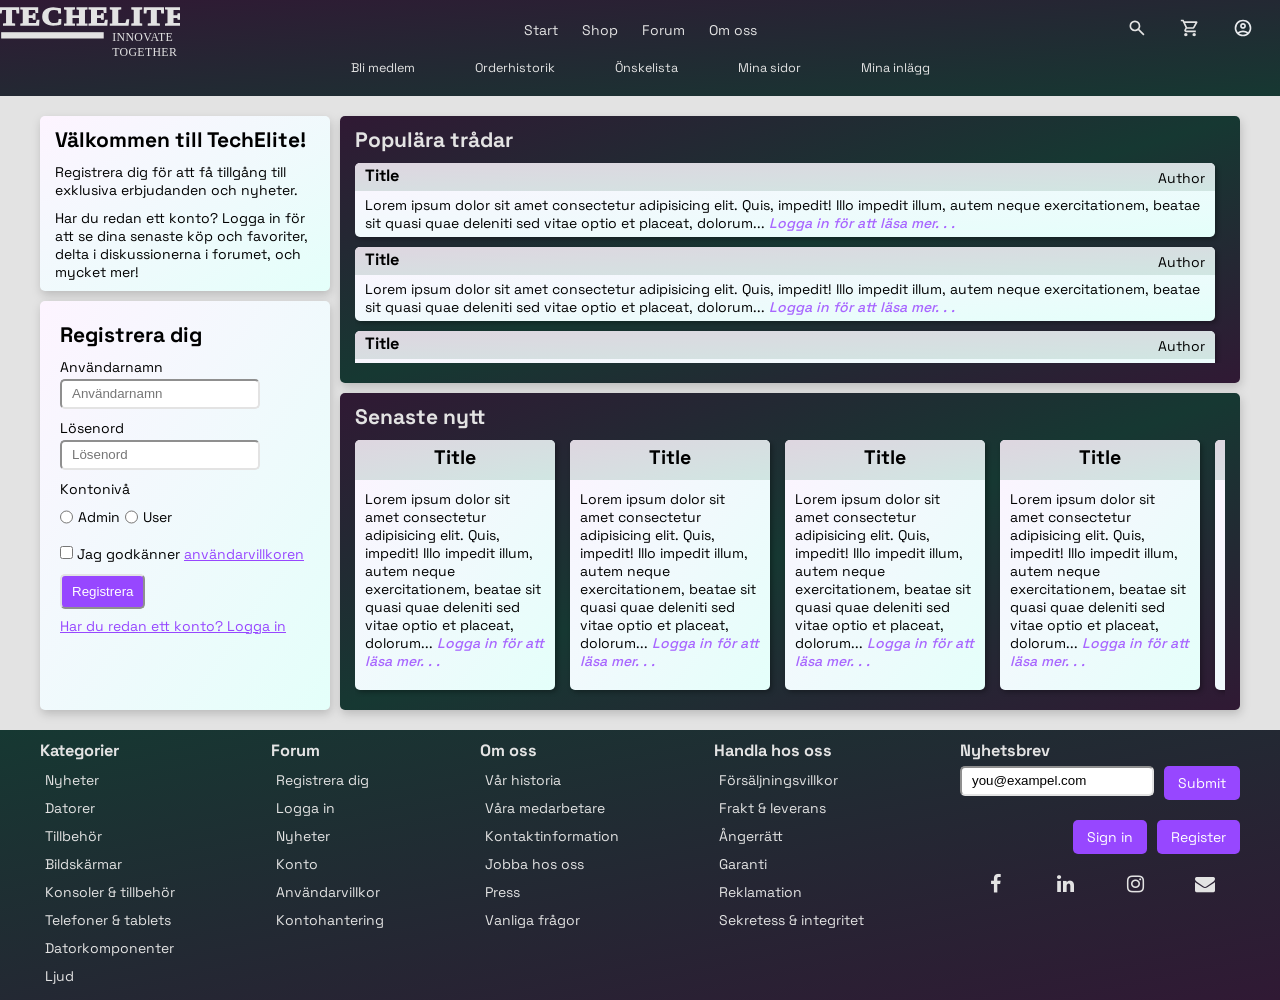
<file: login.html>
<!DOCTYPE html>
<html lang="en">
<head>
    <meta charset="UTF-8">
    <meta name="viewport" content="width=device-width, initial-scale=1.0">
    <title>TechElite</title>
    <link rel="stylesheet" href="CSS/style.css">
    <link rel="stylesheet" href="CSS/login.css">
    <link rel="stylesheet" href="CSS/form.css">
    <link rel="preconnect" href="https://fonts.googleapis.com">
<link rel="preconnect" href="https://fonts.gstatic.com" crossorigin>
<link href="https://fonts.googleapis.com/css2?family=Space+Grotesk:wght@300..700&display=swap" rel="stylesheet">
<link rel="stylesheet" href="https://fonts.googleapis.com/css2?family=Material+Symbols+Outlined:opsz,wght,FILL,GRAD@20..48,100..700,0..1,-50..200&icon_names=shopping_cart" />
<link rel="stylesheet" href="https://cdnjs.cloudflare.com/ajax/libs/font-awesome/4.7.0/css/font-awesome.min.css">
</head>
<body>
    <header>
        <div class="menu">
            <a href="index.html"><img class="logo" src="img/Logos/TechElite.grey.svg" alt="Logotyp"></a>
            <nav>
                <a href="index.html">Start</a>
                <a href="">Shop</a>
                <a href="">Forum</a>
                <a href="">Om oss</a>
            </nav>
            <div class="icons">
                <a href="#"><img src="img/Icons/search.svg" alt="Sök"></a>
                <a href="#"><img src="img/Icons/cart.svg" alt="Varukorg"></a>
                <a href="login.html"><img src="img/Icons/account.svg" alt="Logga in"></a>
            </div>
        </div>
        <div class="links">
            <a class="" href="#">Bli medlem</a>
            <a class="" href="#">Orderhistorik</a>
            <a class="" href="#">Önskelista</a>
            <a class="" href="#">Mina sidor</a>
            <a class="" href="#">Mina inlägg</a>
        </div>
    </header>
    <main>
        <article>
            <div class="login-container">
                <div class="loginwelcome">
                    <div class="welcome">
                        <h2>Välkommen till TechElite!</h2>
                        <p>Registrera dig för att få tillgång till exklusiva erbjudanden och nyheter.</p>
                        <p>Har du redan ett konto? Logga in för att se dina senaste köp och favoriter, delta i 
                            diskussionerna i forumet, och mycket mer!</p>
                    </div>
                    <div class="form-container">
                        <form id="signup">
                            <h2>Registrera dig</h2>
                            <label for="username">Användarnamn</label>
                            <input type="text" id="username" class="username" name="username" placeholder="Användarnamn" minlength="3" maxlength="20" required>
                            
                            <label for="password">Lösenord</label>
                            <input type="password" id="password" class="password" name="password" placeholder="Lösenord" minlength="8" maxlength="25" required>
                    
                            <label for="userrole">Kontonivå</label>
                            <div class="roles">
                                <input type="radio" id="admin" name="role" value="admin">
                                <label for="admin">Admin</label>
                                <input type="radio" id="user" name="role" value="user">
                                <label for="user">User</label>
                            </div>
                    
                            <label for="terms">
                                <input type="checkbox" id="terms" name="terms" required>
                                Jag godkänner <a href="#">användarvillkoren</a>
                            </label>
                    
                            <input type="button" class="btn" value="Registrera">
                            <a href="#" id="toggleForm">Har du redan ett konto? Logga in</a>
                        </form>
                    
                        <form id="login" class="hidden">
                            <h2>Logga in</h2>
                            <label for="login-username">Användarnamn</label>
                            <input type="text" id="login-username" class="username" name="login-username" placeholder="Användarnamn" required>
                            
                            <label for="login-password">Lösenord</label>
                            <input type="password" id="login-password" class="password" name="login-password" placeholder="Lösenord" required>
                            <label for="forgotPassword">Glömt användarnamn eller lösenord?</label>
                            <a href="#" id="forgotPassword">Återställ användaruppgifter</a>
                            <label for="remember">
                                <input type="checkbox" id="remember" name="remember" required>
                                Kom ihåg mig</label>
                                
                            
    
                            <input type="button" class="btn" value="Logga in">
                            <a href="#" id="toggleFormBack">Har du inget konto? Registrera dig</a>
                        </form>
                    </div>
                </div>
                <div class="preview-container">
                    <div class="forum preview">
                        <h2>Populära trådar</h2>
                        <div class="post-container">
                            <div class="post one">
                                <div class="posthead">
                                    <h3>Title</h3>
                                    <p>Author</p>
                                </div>
                                <div class="postbody">
                                    <p>
                                        Lorem ipsum dolor sit amet consectetur adipisicing elit. 
                                        Quis, impedit! Illo impedit illum, autem neque exercitationem, 
                                        beatae sit quasi quae deleniti sed vitae optio et placeat, 
                                        dolorum... <a class="readmore" href="#">Logga in för att läsa mer. . .</a>
                                    </p>
                                </div>
                            </div>
                            <div class="post two">
                                <div class="posthead">
                                    <h3>Title</h3>
                                    <p>Author</p>
                                </div>
                                <div class="postbody">
                                    <p>
                                        Lorem ipsum dolor sit amet consectetur adipisicing elit. 
                                        Quis, impedit! Illo impedit illum, autem neque exercitationem, 
                                        beatae sit quasi quae deleniti sed vitae optio et placeat, 
                                        dolorum... <a class="readmore" href="#">Logga in för att läsa mer. . .</a>
                                    </p>
                                </div>
                            </div>
                            <div class="post three">
                                <div class="posthead">
                                    <h3>Title</h3>
                                    <p>Author</p>
                                </div>
                                <div class="postbody">
                                    <p>
                                        Lorem ipsum dolor sit amet consectetur adipisicing elit. 
                                        Quis, impedit! Illo impedit illum, autem neque exercitationem, 
                                        beatae sit quasi quae deleniti sed vitae optio et placeat, 
                                        dolorum... <a class="readmore" href="#">Logga in för att läsa mer. . .</a>
                                    </p>
                                </div>
                            </div>
                            <div class="post four">
                                <div class="posthead">
                                    <h3>Title</h3>
                                    <p>Author</p>
                                </div>
                                <div class="postbody">
                                    <p>
                                        Lorem ipsum dolor sit amet consectetur adipisicing elit. 
                                        Quis, impedit! Illo impedit illum, autem neque exercitationem, 
                                        beatae sit quasi quae deleniti sed vitae optio et placeat, 
                                        dolorum... <a class="readmore" href="#">Logga in för att läsa mer. . .</a>
                                    </p>
                                </div>
                            </div>
                            <div class="post five">
                                <div class="posthead">
                                    <h3>Title</h3>
                                    <p>Author</p>
                                </div>
                                <div class="postbody">
                                    <p>
                                        Lorem ipsum dolor sit amet consectetur adipisicing elit. 
                                        Quis, impedit! Illo impedit illum, autem neque exercitationem, 
                                        beatae sit quasi quae deleniti sed vitae optio et placeat, 
                                        dolorum... <a class="readmore" href="#">Logga in för att läsa mer. . .</a>
                                    </p>
                                </div>
                            </div>
                        </div>
                    </div>
                    <div class="news preview">
                        <h2>Senaste nytt
                        </h2>
                        <div class="news-container">
                            <div class="item one">
                                <div class="newshead">
                                    <h3>Title</h3>
                                </div>
                                <div class="newsbody">
                                    <p>
                                        Lorem ipsum dolor sit amet consectetur adipisicing elit. 
                                        Quis, impedit! Illo impedit illum, autem neque exercitationem, 
                                        beatae sit quasi quae deleniti sed vitae optio et placeat, 
                                        dolorum... <a class="readmore" href="#">Logga in för att läsa mer. . .</a>
                                    </p>
                                </div>
                            </div>
                            <div class="item two">
                                <div class="newshead">
                                    <h3>Title</h3>
                                </div>
                                <div class="newsbody">
                                    <p>
                                        Lorem ipsum dolor sit amet consectetur adipisicing elit. 
                                        Quis, impedit! Illo impedit illum, autem neque exercitationem, 
                                        beatae sit quasi quae deleniti sed vitae optio et placeat, 
                                        dolorum... <a class="readmore" href="#">Logga in för att läsa mer. . .</a>
                                    </p>
                                </div>
                            </div>
                            <div class="item three">
                                <div class="newshead">
                                    <h3>Title</h3>
                                </div>
                                <div class="newsbody">
                                    <p>
                                        Lorem ipsum dolor sit amet consectetur adipisicing elit. 
                                        Quis, impedit! Illo impedit illum, autem neque exercitationem, 
                                        beatae sit quasi quae deleniti sed vitae optio et placeat, 
                                        dolorum... <a class="readmore" href="#">Logga in för att läsa mer. . .</a>
                                    </p>
                                </div>
                            </div>
                            <div class="item four">
                                <div class="newshead">
                                    <h3>Title</h3>
                                </div>
                                <div class="newsbody">
                                    <p>
                                        Lorem ipsum dolor sit amet consectetur adipisicing elit. 
                                        Quis, impedit! Illo impedit illum, autem neque exercitationem, 
                                        beatae sit quasi quae deleniti sed vitae optio et placeat, 
                                        dolorum... <a class="readmore" href="#">Logga in för att läsa mer. . .</a>
                                    </p>
                                </div>
                            </div>
                            <div class="item five">
                                <div class="newshead">
                                    <h3>Title</h3>
                                </div>
                                <div class="newsbody">
                                    <p>
                                        Lorem ipsum dolor sit amet consectetur adipisicing elit. 
                                        Quis, impedit! Illo impedit illum, autem neque exercitationem, 
                                        beatae sit quasi quae deleniti sed vitae optio et placeat, 
                                        dolorum... <a class="readmore" href="#">Logga in för att läsa mer. . .</a>
                                    </p>
                                </div>
                            </div>
                            <div class="item six">
                                <div class="newshead">
                                    <h3>Title</h3>
                                </div>
                                <div class="newsbody">
                                    <p>
                                        Lorem ipsum dolor sit amet consectetur adipisicing elit. 
                                        Quis, impedit! Illo impedit illum, autem neque exercitationem, 
                                        beatae sit quasi quae deleniti sed vitae optio et placeat, 
                                        dolorum... <a class="readmore" href="#">Logga in för att läsa mer. . .</a>
                                    </p>
                                </div>
                            </div>
                        </div>
                    </div>
                </div>
                
                
                
            </div>
            
        </article>
        
    </main>
    <footer>
        <div class="footer-content">
            <div class="categories">
                <h3>Kategorier</h3>
                <a class="footer-cat" href="">Nyheter</a>
                <a class="footer-cat" href="">Datorer</a>
                <a class="footer-cat" href="">Tillbehör</a>
                <a class="footer-cat" href="">Bildskärmar</a>
                <a class="footer-cat" href="">Konsoler & tillbehör</a>
                <a class="footer-cat" href="">Telefoner & tablets</a>
                <a class="footer-cat" href="">Datorkomponenter</a>
                <a class="footer-cat" href="">Ljud</a>
            </div>
            <div class="forum-links">
                <h3>Forum</h3>
                <a class="footer-cat" href="">Registrera dig</a>
                <a class="footer-cat" href="">Logga in</a>
                <a class="footer-cat" href="">Nyheter</a>
                <a class="footer-cat" href="">Konto</a>
                <a class="footer-cat" href="">Användarvillkor</a>
                <a class="footer-cat" href="">Kontohantering</a>
            </div>
            <div class="About">
                <h3>Om oss</h3>
                <a class="footer-cat" href="">Vår historia</a>
                <a class="footer-cat" href="">Våra medarbetare</a>
                <a class="footer-cat" href="">Kontaktinformation</a>
                <a class="footer-cat" href="">Jobba hos oss</a>
                <a class="footer-cat" href="">Press</a>
                <a class="footer-cat" href="">Vanliga frågor</a>
            </div>
            <div class="Handla">
                <h3>Handla hos oss</h3>
                <a class="footer-cat" href="">Försäljningsvillkor</a>
                <a class="footer-cat" href="">Frakt & leverans</a>
                <a class="footer-cat" href="">Ångerrätt</a>
                <a class="footer-cat" href="">Garanti</a>
                <a class="footer-cat" href="">Reklamation</a>
                <a class="footer-cat" href="">Sekretess & integritet</a>    
            </div>
            <div class="shortcuts">
                <h3>Nyhetsbrev</h3>
                <div class="subscribe">
                    <input type="text" id="subscribe" name="subscribe" value="you@exampel.com">
                    <input class="btn" type="submit" id="submit" value="Submit">
                </div>
                <div class="footer-buttons">
                    <a class="btn" href="">Sign in</a>
                    <a class="btn" href="">Register</a>
                </div>
                <div class="socials">
                    <div class="social-media">
                        <a href="#" class="fa fa-facebook" style="font-size: 20px;"></a>
                        <a href="#" class="fa fa-linkedin" style="font-size: 20px;"></a>
                        <a href="#" class="fa fa-instagram" style="font-size: 20px;"></a>
                        <a href="#" class="fa fa-envelope" style="font-size: 20px;"></a>
                    </div>
                </div>
            </div>
        </div>        
    </footer>
<script src="login.js"></script>
</body>
</html>
</file>
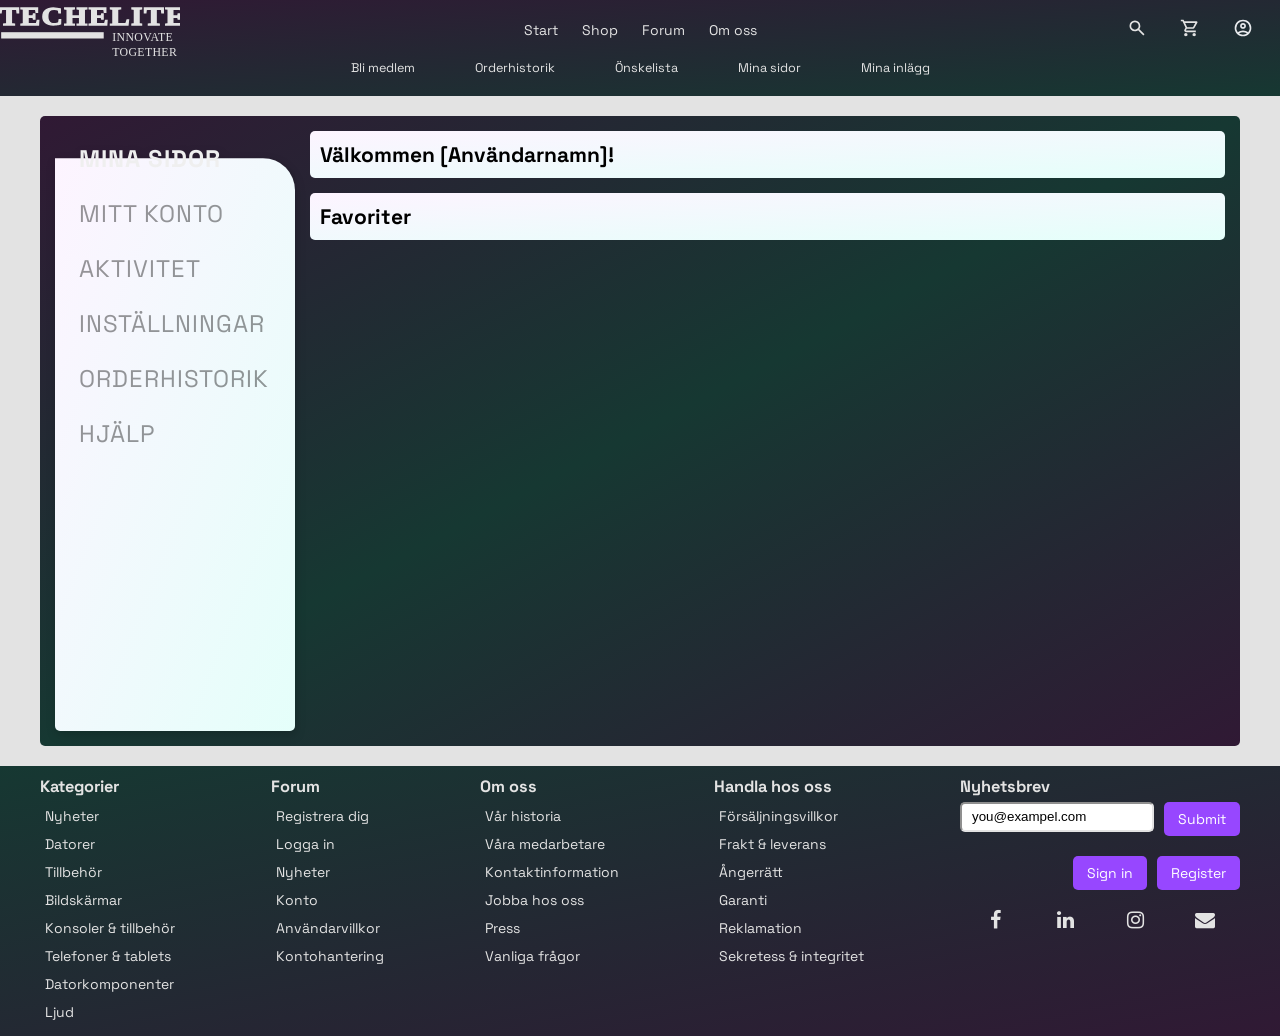
<file: member.html>
<!DOCTYPE html>
<html lang="en">
<head>
    <meta charset="UTF-8">
    <meta name="viewport" content="width=device-width, initial-scale=1.0">
    <title>TechElite</title>
    <link rel="stylesheet" href="CSS/style.css">
    <link rel="stylesheet" href="CSS/member.css">
    <link rel="preconnect" href="https://fonts.googleapis.com">
<link rel="preconnect" href="https://fonts.gstatic.com" crossorigin>
<link href="https://fonts.googleapis.com/css2?family=Space+Grotesk:wght@300..700&display=swap" rel="stylesheet">
<link rel="stylesheet" href="https://fonts.googleapis.com/css2?family=Material+Symbols+Outlined:opsz,wght,FILL,GRAD@20..48,100..700,0..1,-50..200&icon_names=shopping_cart" />
<link rel="stylesheet" href="https://cdnjs.cloudflare.com/ajax/libs/font-awesome/4.7.0/css/font-awesome.min.css">
</head>
<body>
    <header>
        <div class="menu">
            <a href="index.html"><img class="logo" src="img/Logos/TechElite.grey.svg" alt="Logotyp"></a>
            <nav>
                <a href="index.html">Start</a>
                <a href="">Shop</a>
                <a href="">Forum</a>
                <a href="">Om oss</a>
            </nav>
            <div class="icons">
                <a href="#"><img src="img/Icons/search.svg" alt="Sök"></a>
                <a href="#"><img src="img/Icons/cart.svg" alt="Varukorg"></a>
                <a href="login.html"><img src="img/Icons/account.svg" alt="Logga in"></a>
            </div>
        </div>
        <div class="links">
            <a class="" href="#">Bli medlem</a>
            <a class="" href="#">Orderhistorik</a>
            <a class="" href="#">Önskelista</a>
            <a class="" href="#">Mina sidor</a>
            <a class="" href="#">Mina inlägg</a>
        </div>
    </header>
    <main>
        <article>
            <div class="profile-container">
                <div class="tabs">
                        <input type="radio" id="tab1" name="tab" checked="true">        
                    <label for="tab1">Mina sidor</label>
                        <input type="radio" id="tab2" name="tab">
                    <label for="tab2">Mitt konto</label>
                        <input type="radio" id="tab3" name="tab">
                    <label for="tab3">Aktivitet</label>
                        <input type="radio" id="tab4" name="tab">
                    <label for="tab4">Inställningar</label>
                        <input type="radio" id="tab5" name="tab">
                    <label for="tab5">Orderhistorik</label>
                        <input type="radio" id="tab6" name="tab">
                    <label for="tab6">Hjälp</label>
                    <div class="marker">
                        <div id="top"></div>
                        <div id="bottom"></div>
                    </div>
                </div>    
                
                
            </div>
            <div class="content">
                <div class="mina-sidor prof-tab">
                    <div class="welcome">
                        <h1>Välkommen [Användarnamn]!</h1>
                    </div>
                    <div class="favorites">
                        <h2>Favoriter</h2>
                    </div>
                </div>
                <div class="konto prof-tab">
                    <div class="">
                        
                    </div>
                </div>
                <div class="aktivitet prof-tab">
                    <div class="">
                        
                    </div>
                </div>
                <div class="inställningar prof-tab">
                    <div class="">
                        
                    </div>
                </div>
                <div class="orderhistorik prof-tab">
                    <div class="">
                        
                    </div>
                </div>
                <div class="hjälp prof-tab">
                    <div class="">
                        
                    </div>
                </div>
            </div>
        </article>
    </main>
    <footer>
        <div class="footer-content">
            <div class="categories">
                <h3>Kategorier</h3>
                <a class="footer-cat" href="">Nyheter</a>
                <a class="footer-cat" href="">Datorer</a>
                <a class="footer-cat" href="">Tillbehör</a>
                <a class="footer-cat" href="">Bildskärmar</a>
                <a class="footer-cat" href="">Konsoler & tillbehör</a>
                <a class="footer-cat" href="">Telefoner & tablets</a>
                <a class="footer-cat" href="">Datorkomponenter</a>
                <a class="footer-cat" href="">Ljud</a>
            </div>
            <div class="forum-links">
                <h3>Forum</h3>
                <a class="footer-cat" href="">Registrera dig</a>
                <a class="footer-cat" href="">Logga in</a>
                <a class="footer-cat" href="">Nyheter</a>
                <a class="footer-cat" href="">Konto</a>
                <a class="footer-cat" href="">Användarvillkor</a>
                <a class="footer-cat" href="">Kontohantering</a>
            </div>
            <div class="About">
                <h3>Om oss</h3>
                <a class="footer-cat" href="">Vår historia</a>
                <a class="footer-cat" href="">Våra medarbetare</a>
                <a class="footer-cat" href="">Kontaktinformation</a>
                <a class="footer-cat" href="">Jobba hos oss</a>
                <a class="footer-cat" href="">Press</a>
                <a class="footer-cat" href="">Vanliga frågor</a>
            </div>
            <div class="Handla">
                <h3>Handla hos oss</h3>
                <a class="footer-cat" href="">Försäljningsvillkor</a>
                <a class="footer-cat" href="">Frakt & leverans</a>
                <a class="footer-cat" href="">Ångerrätt</a>
                <a class="footer-cat" href="">Garanti</a>
                <a class="footer-cat" href="">Reklamation</a>
                <a class="footer-cat" href="">Sekretess & integritet</a>    
            </div>
            <div class="shortcuts">
                <h3>Nyhetsbrev</h3>
                <div class="subscribe">
                    <input type="text" id="subscribe" name="subscribe" value="you@exampel.com">
                    <input class="btn" type="submit" id="submit" value="Submit">
                </div>
                <div class="footer-buttons">
                    <a class="btn" href="">Sign in</a>
                    <a class="btn" href="">Register</a>
                </div>
                <div class="socials">
                    <div class="social-media">
                        <a href="#" class="fa fa-facebook" style="font-size: 20px;"></a>
                        <a href="#" class="fa fa-linkedin" style="font-size: 20px;"></a>
                        <a href="#" class="fa fa-instagram" style="font-size: 20px;"></a>
                        <a href="#" class="fa fa-envelope" style="font-size: 20px;"></a>
                    </div>
                </div>
            </div>
        </div>        
    </footer>

    <script>
document.addEventListener("DOMContentLoaded", function () {
    const tabs = document.querySelectorAll(".tabs input[type='radio']");
    const contentSections = document.querySelectorAll(".content .prof-tab");

    function showContent(selectedTab) {
        contentSections.forEach(section => section.style.display = "none");

        const tabMapping = {
            "tab1": "mina-sidor",
            "tab2": "konto",
            "tab3": "aktivitet",
            "tab4": "inställningar",
            "tab5": "orderhistorik",
            "tab6": "hjälp"
        };

        const selectedSection = document.querySelector(`.content .${tabMapping[selectedTab.id]}`);
        if (selectedSection) {
            selectedSection.style.display = "block";
        }
    }

    tabs.forEach(tab => {
        tab.addEventListener("change", function () {
            showContent(this);
        });
    });

    const checkedTab = document.querySelector(".tabs input[type='radio']:checked");
    if (checkedTab) {
        showContent(checkedTab);
    }
});

    </script>
</body>
</html>
</file>
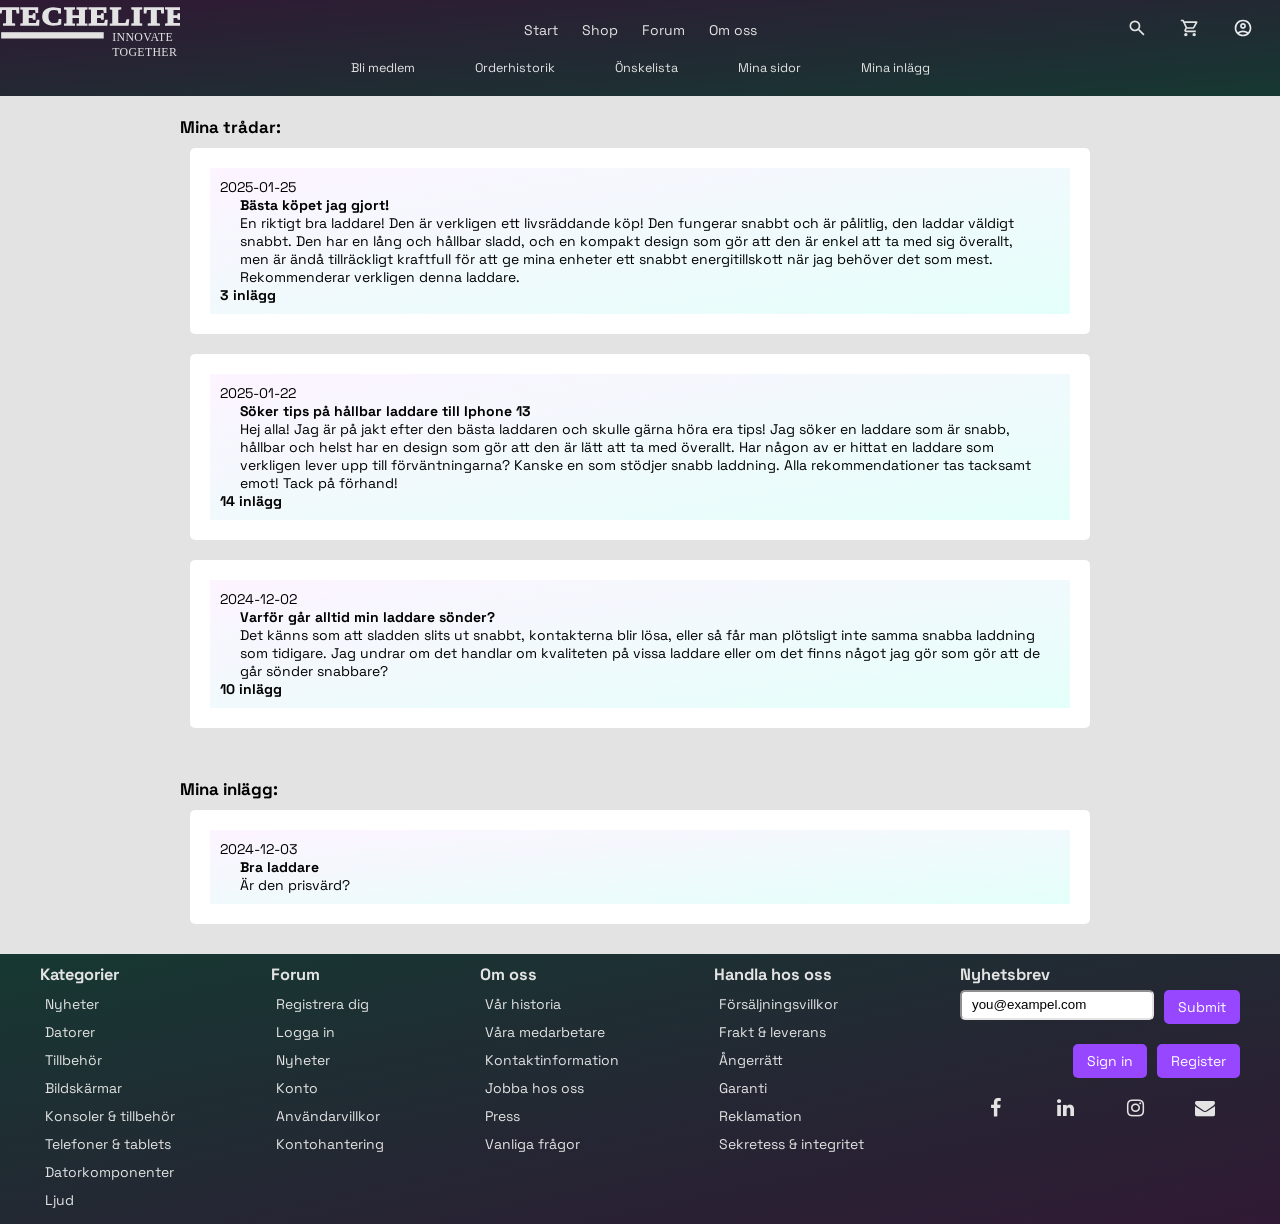
<file: myposts.html>
<!DOCTYPE html>
<html lang="en">
<head>
    <meta charset="UTF-8">
    <meta name="viewport" content="width=device-width, initial-scale=1.0">
    <title>TechElite</title>
    <link rel="stylesheet" href="CSS/style.css">
    <link rel="stylesheet" href="CSS/myposts.css">
    <link rel="preconnect" href="https://fonts.googleapis.com">
<link rel="preconnect" href="https://fonts.gstatic.com" crossorigin>
<link href="https://fonts.googleapis.com/css2?family=Space+Grotesk:wght@300..700&display=swap" rel="stylesheet">
<link rel="stylesheet" href="https://fonts.googleapis.com/css2?family=Material+Symbols+Outlined:opsz,wght,FILL,GRAD@20..48,100..700,0..1,-50..200&icon_names=shopping_cart" />
<link rel="stylesheet" href="https://cdnjs.cloudflare.com/ajax/libs/font-awesome/4.7.0/css/font-awesome.min.css">

</head>
<body>
    <header>
        <div class="menu">
            <a href="index.html"><img class="logo" src="img/Logos/TechElite.grey.svg" alt="Logotyp"></a>
            <nav>
                <a href="index.html">Start</a>
                <a href="">Shop</a>
                <a href="">Forum</a>
                <a href="">Om oss</a>
            </nav>
            <div class="icons">
                <a href="#"><img src="img/Icons/search.svg" alt="Sök"></a>
                <a href="#"><img src="img/Icons/cart.svg" alt="Varukorg"></a>
                <a href="login.html"><img src="img/Icons/account.svg" alt="Logga in"></a>
            </div>
        </div>
        <div class="links">
            <a class="" href="#">Bli medlem</a>
            <a class="" href="#">Orderhistorik</a>
            <a class="" href="#">Önskelista</a>
            <a class="" href="#">Mina sidor</a>
            <a class="" href="#">Mina inlägg</a>
        </div>
    </header>
    <main>
        <article>
            <h2>Mina trådar:</h2>
            <section>
                <div>
                    <p>2025-01-25</p>
                    <p class="my-thread">Bästa köpet jag gjort!</p>
                    <p class="post-text">
                        En riktigt bra laddare! Den är verkligen ett livsräddande köp! 
                        Den fungerar snabbt och är pålitlig, den laddar väldigt snabbt. 
                        Den har en lång och hållbar sladd, och en kompakt design som gör att den är enkel att 
                        ta med sig överallt, men är ändå tillräckligt kraftfull för att ge mina enheter ett snabbt 
                        energitillskott när jag behöver det som mest. Rekommenderar verkligen denna laddare.</p>
                    <a href="#">3 inlägg</a>
                </div>
            </section>
            <section>
                <div>
                    <p>2025-01-22</p>
                    <p class="my-thread">Söker tips på hållbar laddare till Iphone 13</p>
                    <p class="post-text">Hej alla!
                        Jag är på jakt efter den bästa laddaren och skulle gärna höra era tips! 
                        Jag söker en laddare som är snabb, hållbar och helst har en design som gör 
                        att den är lätt att ta med överallt. Har någon av er hittat en laddare som verkligen 
                        lever upp till förväntningarna? Kanske en som stödjer snabb laddning.
                        Alla rekommendationer tas tacksamt emot! 
                        Tack på förhand!</p>
                    <a href="#">14 inlägg</a>
                </div>
            </section>
            <section>
                <div>
                    <p>2024-12-02</p>
                    <p class="my-thread">Varför går alltid min laddare sönder?</p>
                    <p class="post-text">
                        Det känns som att sladden slits ut snabbt, kontakterna blir lösa, 
                        eller så får man plötsligt inte samma snabba laddning som tidigare. 
                        Jag undrar om det handlar om kvaliteten på vissa laddare eller om det finns 
                        något jag gör som gör att de går sönder snabbare?</p>
                    <a href="#">10 inlägg</a>
                </div>
            </section>
        </article>
        <article>
            <h2>Mina inlägg:</h2>
            <section>
                <div>
                    <p>2024-12-03</p>
                    <a class="my-thread" href="#">Bra laddare</a>
                    <p class="post-text">Är den prisvärd?</p>
                </div>
            </section>
        </article>
    </main>
    <footer>
        <div class="footer-content">
            <div class="categories">
                <h3>Kategorier</h3>
                <a class="footer-cat" href="">Nyheter</a>
                <a class="footer-cat" href="">Datorer</a>
                <a class="footer-cat" href="">Tillbehör</a>
                <a class="footer-cat" href="">Bildskärmar</a>
                <a class="footer-cat" href="">Konsoler & tillbehör</a>
                <a class="footer-cat" href="">Telefoner & tablets</a>
                <a class="footer-cat" href="">Datorkomponenter</a>
                <a class="footer-cat" href="">Ljud</a>
            </div>
            <div class="forum-links">
                <h3>Forum</h3>
                <a class="footer-cat" href="">Registrera dig</a>
                <a class="footer-cat" href="">Logga in</a>
                <a class="footer-cat" href="">Nyheter</a>
                <a class="footer-cat" href="">Konto</a>
                <a class="footer-cat" href="">Användarvillkor</a>
                <a class="footer-cat" href="">Kontohantering</a>
            </div>
            <div class="About">
                <h3>Om oss</h3>
                <a class="footer-cat" href="">Vår historia</a>
                <a class="footer-cat" href="">Våra medarbetare</a>
                <a class="footer-cat" href="">Kontaktinformation</a>
                <a class="footer-cat" href="">Jobba hos oss</a>
                <a class="footer-cat" href="">Press</a>
                <a class="footer-cat" href="">Vanliga frågor</a>
            </div>
            <div class="Handla">
                <h3>Handla hos oss</h3>
                <a class="footer-cat" href="">Försäljningsvillkor</a>
                <a class="footer-cat" href="">Frakt & leverans</a>
                <a class="footer-cat" href="">Ångerrätt</a>
                <a class="footer-cat" href="">Garanti</a>
                <a class="footer-cat" href="">Reklamation</a>
                <a class="footer-cat" href="">Sekretess & integritet</a>    
            </div>
            <div class="shortcuts">
                <h3>Nyhetsbrev</h3>
                <div class="subscribe">
                    <input type="text" id="subscribe" name="subscribe" value="you@exampel.com">
                    <input class="btn" type="submit" id="submit" value="Submit">
                </div>
                <div class="footer-buttons">
                    <a class="btn" href="">Sign in</a>
                    <a class="btn" href="">Register</a>
                </div>
                <div class="socials">
                    <div class="social-media">
                        <a href="#" class="fa fa-facebook" style="font-size: 20px;"></a>
                        <a href="#" class="fa fa-linkedin" style="font-size: 20px;"></a>
                        <a href="#" class="fa fa-instagram" style="font-size: 20px;"></a>
                        <a href="#" class="fa fa-envelope" style="font-size: 20px;"></a>
                    </div>
                </div>
            </div>
        </div>        
    </footer>
</body>
</html>
</file>
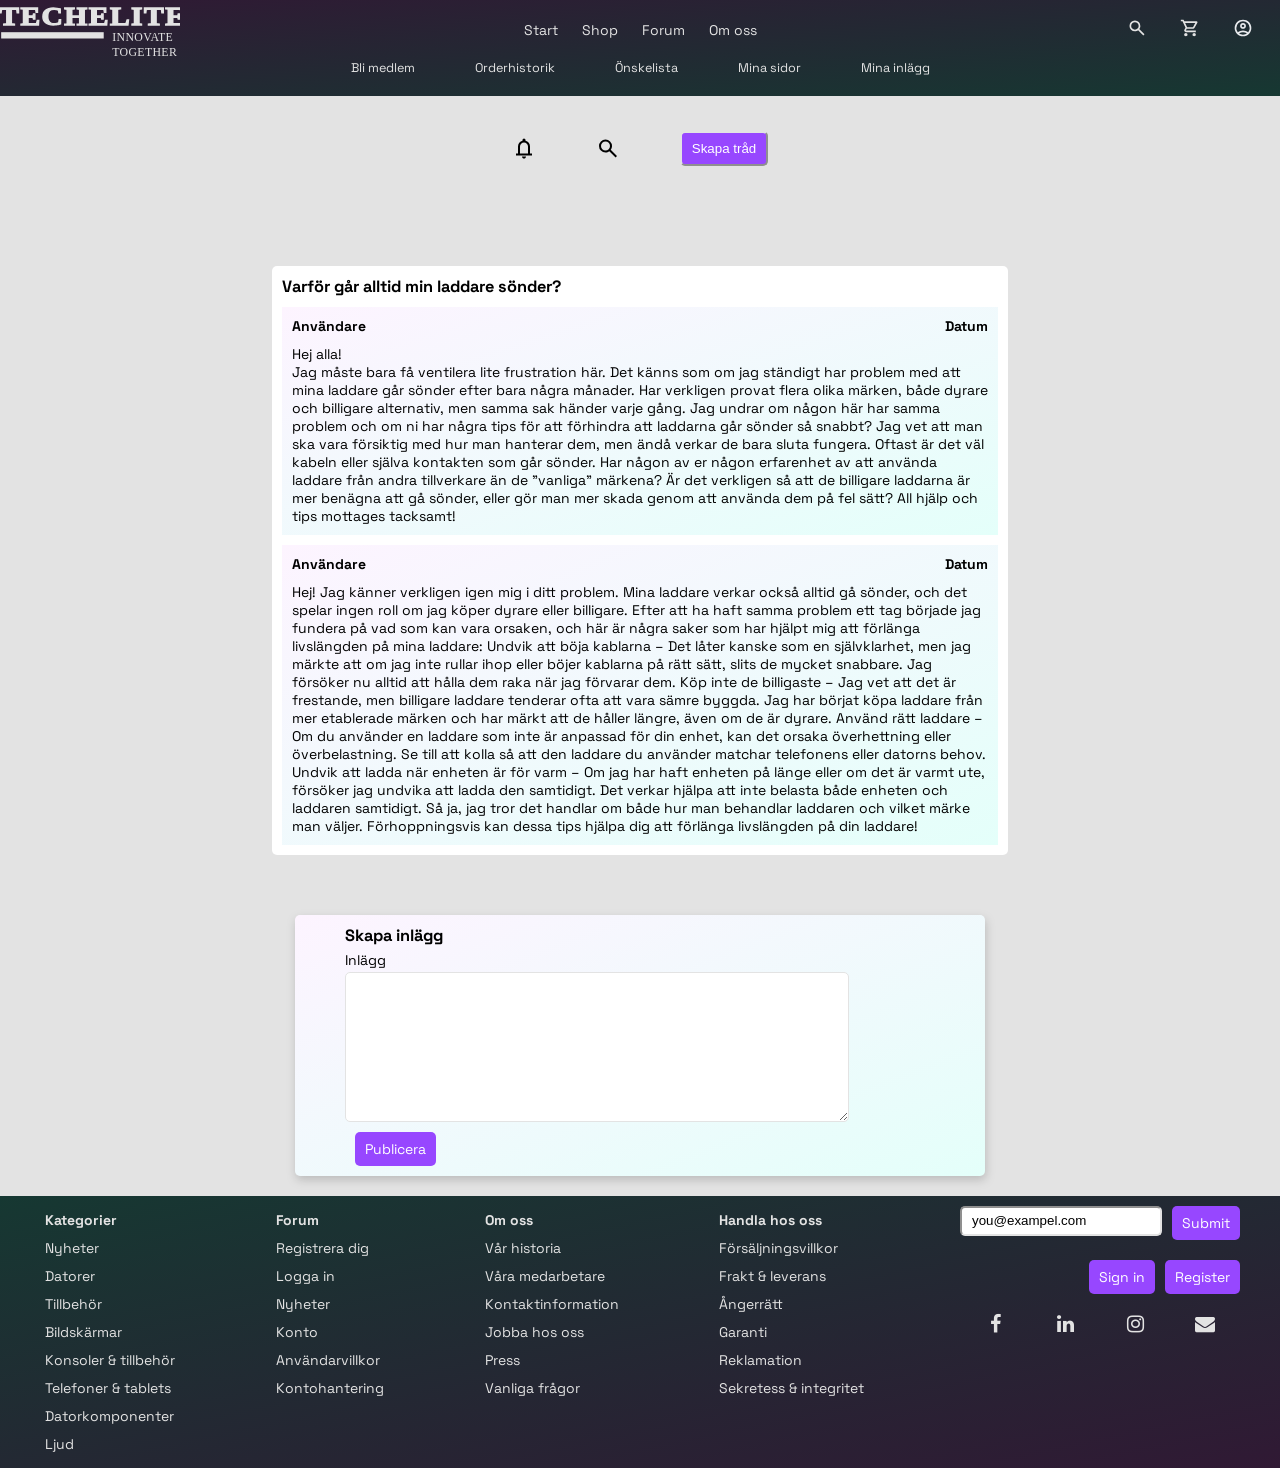
<file: thread.html>
<!DOCTYPE html>
<html lang="en">
<head>
    <meta charset="UTF-8">
    <meta name="viewport" content="width=device-width, initial-scale=1.0">
    <title>TechElite - forum</title>
    <link rel="stylesheet" href="CSS/style.css">
    <link rel="stylesheet" href="CSS/forum.css">
    <link rel="stylesheet" href="CSS/thread.css">
    <link rel="preconnect" href="https://fonts.googleapis.com">
<link rel="preconnect" href="https://fonts.gstatic.com" crossorigin>
<link href="https://fonts.googleapis.com/css2?family=Space+Grotesk:wght@300..700&display=swap" rel="stylesheet">
<link rel="stylesheet" href="https://fonts.googleapis.com/css2?family=Material+Symbols+Outlined:opsz,wght,FILL,GRAD@20..48,100..700,0..1,-50..200&icon_names=shopping_cart" />
<link rel="stylesheet" href="https://cdnjs.cloudflare.com/ajax/libs/font-awesome/4.7.0/css/font-awesome.min.css">
</head>
<body>
    <header>
        <div class="menu">
            <a href="index.html"><img class="logo" src="img/Logos/TechElite.grey.svg" alt="Logotyp"></a>
            <nav>
                <a href="index.html">Start</a>
                <a href="">Shop</a>
                <a href="forum.html">Forum</a>
                <a href="">Om oss</a>
            </nav>
            <div class="icons">
                <a href="#"><img src="img/Icons/search.svg" alt="Sök"></a>
                <a href="#"><img src="img/Icons/cart.svg" alt="Varukorg"></a>
                <a href="login.html"><img src="img/Icons/account.svg" alt="Logga in"></a>
            </div>
        </div>
        <div class="links">
            <a class="" href="#">Bli medlem</a>
            <a class="" href="#">Orderhistorik</a>
            <a class="" href="#">Önskelista</a>
            <a class="" href="#">Mina sidor</a>
            <a class="" href="myposts.html">Mina inlägg</a>
        </div>
    </header>
    <main>
        <article class="forum-menu">
            <img class="notifications" src="img/Icons/notifications.svg" onclick="showNotifications()">
            <img src="img/Icons/search_black.svg">
            <button class="btn" onclick="showForm()">Skapa tråd</button>
        </article>
        <article id="notification-article">
            <section>
                <h4>Notiser</h4>
                <div>
                    <p>Nytt inlägg i din tråd: <a class="notification-link" href="thread.html">Varför går alltid min laddare sönder?</a></p>
                    <p>Nytt inlägg i din tråd: <a class="notification-link" href="#">Söker tips på hållbar laddare till Iphone 13</a></p>
                    <p>Nytt inlägg i din tråd: <a class="notification-link" href="#">Bästa köpet jag gjort!</a></p>
                </div>
            </section>
        </article>
        <article>
            <form id="create-thread" action="">
                <h2>Skapa tråd</h2>
                <label for="thread-category">Kategori</label>
                <select name="thread-category" id="thread-category" required>
                    <option></option>
                    <option value="products">Produkter</option>
                    <option value="advice">Tips</option>
                    <option value="reviews">Recensioner</option>
                </select>
                <label for="title">Titel</label>
                <input type="text" id="title" name="title" minlength="3" maxlength="30" required>
                <label for="text">Text</label>
                <textarea id="text" name="text" rows="5" columns="50"></textarea>
                <input type="button" class="btn" id="submit" value="Publicera">
            </form>
        </article>
        <article>
            <section class="thread">
                <h3>Varför går alltid min laddare sönder?</h3>
                <div class="thread-div">
                    <span>
                        <p class="user">Användare</p>
                        <p class="date">Datum</p>
                    </span>
                    <p>Hej alla!</p>
                    <p> Jag måste bara få ventilera lite frustration här. Det känns som om jag ständigt har problem med att mina laddare går sönder efter bara några månader. Har verkligen provat flera olika märken, både dyrare och billigare alternativ, men samma sak händer varje gång.
                        Jag undrar om någon här har samma problem och om ni har några tips för att förhindra att laddarna går sönder så snabbt? Jag vet att man ska vara försiktig med hur man hanterar dem, men ändå verkar de bara sluta fungera. Oftast är det väl kabeln eller själva kontakten som går sönder.
                        Har någon av er någon erfarenhet av att använda laddare från andra tillverkare än de "vanliga" märkena? Är det verkligen så att de billigare laddarna är mer benägna att gå sönder, eller gör man mer skada genom att använda dem på fel sätt?
                        All hjälp och tips mottages tacksamt! 
                    </p>
                </div>
                <div class="thread-div">
                    <span>
                        <p class="user">Användare</p>
                        <p class="date">Datum</p>
                    </span>
                    <p>Hej! Jag känner verkligen igen mig i ditt problem. Mina laddare verkar också alltid gå sönder, och det spelar ingen roll om jag köper dyrare eller billigare. Efter att ha haft samma problem ett tag började jag fundera på vad som kan vara orsaken, och här är några saker som har hjälpt mig att förlänga livslängden på mina laddare:
                        Undvik att böja kablarna – Det låter kanske som en självklarhet, men jag märkte att om jag inte rullar ihop eller böjer kablarna på rätt sätt, slits de mycket snabbare. Jag försöker nu alltid att hålla dem raka när jag förvarar dem.
                        Köp inte de billigaste – Jag vet att det är frestande, men billigare laddare tenderar ofta att vara sämre byggda. Jag har börjat köpa laddare från mer etablerade märken och har märkt att de håller längre, även om de är dyrare.
                        Använd rätt laddare – Om du använder en laddare som inte är anpassad för din enhet, kan det orsaka överhettning eller överbelastning. Se till att kolla så att den laddare du använder matchar telefonens eller datorns behov.
                        Undvik att ladda när enheten är för varm – Om jag har haft enheten på länge eller om det är varmt ute, försöker jag undvika att ladda den samtidigt. Det verkar hjälpa att inte belasta både enheten och laddaren samtidigt.
                        Så ja, jag tror det handlar om både hur man behandlar laddaren och vilket märke man väljer. Förhoppningsvis kan dessa tips hjälpa dig att förlänga livslängden på din laddare!
                    </p>
                </div>
            </section>
        </article>
        <article>
            <form id="create-post">
                <h3>Skapa inlägg</h3>
                <label for="post">Inlägg</label>
                <textarea id="text" name="post" rows="5" columns="50"></textarea>
                <input type="button" class="btn" id="submit" value="Publicera">
            </form>
        </article>
    </main>
    <footer>
        <div class="footer-content">
            <div class="categories">
                <p><b>Kategorier</b></p>
                <a class="footer-cat" href="">Nyheter</a>
                <a class="footer-cat" href="">Datorer</a>
                <a class="footer-cat" href="">Tillbehör</a>
                <a class="footer-cat" href="">Bildskärmar</a>
                <a class="footer-cat" href="">Konsoler & tillbehör</a>
                <a class="footer-cat" href="">Telefoner & tablets</a>
                <a class="footer-cat" href="">Datorkomponenter</a>
                <a class="footer-cat" href="">Ljud</a>
            </div>
            <div class="forum-links">
                <p><b>Forum</b></p>
                <a class="footer-cat" href="">Registrera dig</a>
                <a class="footer-cat" href="">Logga in</a>
                <a class="footer-cat" href="">Nyheter</a>
                <a class="footer-cat" href="">Konto</a>
                <a class="footer-cat" href="">Användarvillkor</a>
                <a class="footer-cat" href="">Kontohantering</a>
            </div>
            <div class="About">
                <p><b>Om oss</b></p>
                <a class="footer-cat" href="">Vår historia</a>
                <a class="footer-cat" href="">Våra medarbetare</a>
                <a class="footer-cat" href="">Kontaktinformation</a>
                <a class="footer-cat" href="">Jobba hos oss</a>
                <a class="footer-cat" href="">Press</a>
                <a class="footer-cat" href="">Vanliga frågor</a>
            </div>
            <div class="Handla">
                <p><b>Handla hos oss</b></p>
                <a class="footer-cat" href="">Försäljningsvillkor</a>
                <a class="footer-cat" href="">Frakt & leverans</a>
                <a class="footer-cat" href="">Ångerrätt</a>
                <a class="footer-cat" href="">Garanti</a>
                <a class="footer-cat" href="">Reklamation</a>
                <a class="footer-cat" href="">Sekretess & integritet</a>    
            </div>
            <div class="shortcuts">
                <div class="subscribe">
                    <input type="text" id="subscribe" name="subscribe" value="you@exampel.com">
                    <input class="btn" type="submit" id="submit" value="Submit">
                </div>
                <div class="footer-buttons">
                    <a class="btn" href="">Sign in</a>
                    <a class="btn" href="">Register</a>
                </div>
                <div class="socials">
                    <div class="social-media">
                        <a href="#" class="fa fa-facebook" style="font-size: 20px;"></a>
                        <a href="#" class="fa fa-linkedin" style="font-size: 20px;"></a>
                        <a href="#" class="fa fa-instagram" style="font-size: 20px;"></a>
                        <a href="#" class="fa fa-envelope" style="font-size: 20px;"></a>
                    </div>
                </div>
            </div>
        </div>        
    </footer>
    <script>
        function showNotifications() {
            var notis = document.getElementById("notification-article");
            if (notis.style.display == "flex") notis.style.display = "none";
            else notis.style.display = "flex";
        }
        function showForm() {
            var create = document.getElementById("create-thread");
            if (create.style.display == "flex") create.style.display = "none";
            else create.style.display = "flex";
        }
    </script>
</body>
</html>
</file>
<file: CSS/style.css>
/* 
Färger:
Mörkgrön #163832ff
Mörklila #301934ff
Ljusgrå #e3e3e3ff
Blå-lila #9747ffff
Rosa-lila #a948b3ff

*/


* {
    margin: 0;
    padding: 0;
    box-sizing: border-box;
}

html, body {
    height: 100%;
}

body {
    display: flex;
    flex-direction: column;
    font-family: "Space Grotesk", sans-serif;
    background-color: #e3e3e3ff;
    font-size: 14px;
    min-height: 100vh;

}

body a {
    text-decoration: none;
    color: #e3e3e3ff;
}

header {
    display: flex;
    flex-direction: column;
    background-image: linear-gradient(to bottom right, #301934ff, #163832ff);
    color: #e3e3e3ff;

}

main { 
    margin: 0 auto;
    max-width: 1200px;
    width: 100%;
    display: flex;
    flex-direction: column;
    flex-grow: 1;

}

.logo {
    width: 180px;
    margin-top: 5px; /* Kanske behöver lösas på bättre sätt*/
}


.menu {
    align-self: start;
    display: flex;
    flex-direction: row;
    align-items: center;
    justify-content: center;
    max-width: 1400px;
    width: 100%;
    margin: 0 auto;

}

nav a {
    margin: 0 10px;
}

nav a:hover{
    font-weight: bold;
}

.menu {
    display: flex;
    flex-direction: row;
    justify-content: space-between;
}

.icons{
    display: flex;
    flex-direction: row;
    justify-content: space-around;
    padding: 10px;
    width: 180px;
}

.icons img {
    width: 20px;
}

.links {
    display: flex;
    flex-direction: row;
    justify-content: center;
    align-items: center;
    width: 100%;
    max-width: 1400px;
    margin: auto auto 20px auto;
    font-size: 0.9em;
}

.links a {
    margin: 0 30px;
}

.links a:hover {
    text-decoration: underline;
}

.btn {
    background-color: #9747ffff;
    color: white;
    padding: 8px 14px;
    border-radius: 5px;
    /* filter: drop-shadow(1px 1px 2px rgba(0, 0, 0, 0.479)); */
}

.btn:hover {
    background-color: rgb(167, 100, 255);
    transform: scale(1.05);
}

footer btn {
    margin-left: 10px;
}

h3 {
    margin-bottom: 5px;;
}

footer {
    display: flex;
    justify-content: center;
    left: 0;
    bottom: 0;
    position: relative;
    width: 100%;
    background-image: linear-gradient(to bottom right, #163832ff, #301934ff);
    color: #e3e3e3ff;
    padding-top: 10px;
    padding-bottom: 10px;
}

.footer-content {
    max-width: 1200px;
    width: 100%;
    display: flex;
    flex-direction: row;
    justify-content: space-between;
}
.footer-content div {
    display: flex;
    flex-direction: column;
}

.shortcuts {
    display: flex;
    flex-direction: column;
    height: 100%;
}

.socials {
    display: flex;
}



.shortcuts div {
    display: flex;
    flex-direction: row;
    row-gap: 10px;
}

footer p, .footer-cat{
    margin: 5px;
}

.footer-cat:hover {

    transform: translate(5%) scale(1.2);
}

.subscribe {

    margin-bottom: 20px;
    display: flex;
    flex-direction: row;
}


#subscribe {
    height: 30px;
    border-radius: 5px;
    border-color: #e3e3e3ff;
    padding-left: 10px;
    padding-right: 10px;
    width: 100%;
}

.footer-buttons a, #submit{
    border-radius: 5px;
    margin-left: 10px;
}

.footer-buttons {
    display: flex;
    flex-direction: row;
    margin: 0 0 0 auto;
}

.fa {
    margin: 20px;
    width: 30px;
    text-align: center;
    text-decoration: none;
}

.fa:hover {
    /* font-size: 18px;
    transform: 3s; */
    transform: scale(1.4);
}

#submit {
    border: none;
    font-size: 14px;
    font-family: "Space Grotesk", sans-serif;
}

.readmore {
    color: rgb(168, 102, 255);
    font-weight: 500;
    font-style: italic;
}

.readmore:hover {
    text-decoration: underline;
}
</file>
<file: CSS/index.css>
/* 
Färger:
Mörkgrön #163832ff
Mörklila #301934ff
Ljusgrå #e3e3e3ff
Blå-lila #9747ffff
Rosa-lila #a948b3ff

*/


header {
    min-height: 60vh;
}


h2 {
    font-size: 1.2em;
}


.filter {
    display: flex;
    flex-direction: row;
    justify-content: space-between;
}


.filter {
    padding: 20px;
}

.filter img {
    width: 20px;
}

.header-content {
    position: relative;
    display: flex;
    flex-direction: column;
    align-items: center;
}

.img-box {
    margin-top: 150px;
}


.links a:hover {
    text-decoration: underline;
}

/* Hero Image Style */
.hero-image {
    background-image: url ('img/Products/Laptop/Laptop2.svg'); /* Lägg till din bild här */
    background-size: cover; /* Gör så att bilden täcker hela området */
    background-position: center; /* Centrerar bilden */
    height: 100vh; /* Full höjd på fönstret */
    display: flex;
    justify-content: center;
    align-items: center;
    text-align: center;
    color: white; /* Gör texten vit så att den syns på en mörk bild */
    flex-direction: column; /* Lägger texterna vertikalt */
}

.hero-image h1 {
    font-size: 3rem; /* Större text för rubriken */
    margin-bottom: 20px; /* Skapar utrymme mellan rubriken och beskrivningen */
}

.hero-image p {
    font-size: 1.5rem; /* Lite mindre text för beskrivningen */
    margin-top: 0; /* Tar bort eventuell extra marginal ovanför beskrivningen */
}
.shop-now-btn {
    display: inline-block;
    background-color: #301934ff; /* En härlig färg för knappen */
    color: white; /* Vit text */
    padding: 15px 30px; /* Lite padding för att göra knappen större */
    font-size: 1.2rem; /* Gör texten lite större */
    text-align: center;
    text-decoration: none; /* Ta bort understrykning på länken */
    border-radius: 5px; /* Rundade hörn för en modern känsla */
    transition: background-color 0.3s ease, transform 0.2s ease; /* Smooth transition för hover-effekter */
}

.shop-now-btn:hover {
    background-color: #ff4b3a; /* Mörkare nyans vid hover */
    transform: translateY(-5px); /* Liten "pop" effekt när man hovrar */
}

.shop-now-btn:active {
    transform: translateY(0); /* Återgår till originalposition när man klickar */
}
article {
    display: flex;
    flex-direction: row;
    justify-content: space-between;
    width: 80%;
    margin: auto;
    align-items: center;
    justify-content: center;
}

section {
    flex-direction: column;
    background-color: white;
    padding: 10px;
    margin: 20px;
    border-radius: 5px;
}

section div {
    display: flex;
    align-items: center;
    justify-content: center;
    height: 200px;
    width: 150px;
    background-image: linear-gradient(to bottom right, rgb(253, 244, 255), rgb(228, 255, 250));
}

.products img {
    max-height: 60%;
    max-width: 90%;
    filter: drop-shadow(1px 4px 5px rgba(0, 0, 0, 0.479));
}
</file>
<file: CSS/member.css>
/*
Färger:
Mörkgrön #163832ff
Mörklila #301934ff
Ljusgrå #e3e3e3ff
Blå-lila #9747ffff
Rosa-lila #a948b3ff

*/

body {
    gap: 20px;
}

article {
    display: flex;
    flex-direction: row;
    justify-content: center;
    margin: auto;
    width: 100%;
    max-width: 1200px;
    border-radius: 5px;
    padding: 15px;
    gap: 15px;
    background-image: linear-gradient(to bottom right, #301934ff, #163832ff, #301934ff);

}

.profile-container {
    width: 240px;
    height: 100%;
    min-height: 600px;
    border-radius: 5px;
    box-sizing: border-box;
    overflow: hidden;
    filter: drop-shadow(1px 4px 5px rgba(0, 0, 0, 0.171));
    display: flex;
    flex-direction: column;

}

label{
    font-size: 24px;
    font-weight: 400;
    text-transform: uppercase;
    letter-spacing: 1px;
    cursor: pointer;
    color: #000;
    opacity: .4;
    transition: opacity .4s ease-in-out;
    display: block;
    width: calc(100% - 55px);
    text-align: left;
    z-index: 100;
    user-select: none;
    padding: 12px 0 12px 24px;
}

input[type="radio"]{
    display: none;

}

label:hover, input[type="radio"]:checked+label {
    opacity: 1;
    font-weight: 700;
}

input[type="radio"]:checked+label {
    color: #efefef;
}



.tabs {
    width: 100%;
    max-width: 240px;
    display: flex;
    flex-direction: column;
    position: relative;

}

.marker {
    position: absolute;
    width: 100%;
    height: 400%;
    display: flex;
    flex-direction: column;
    top: calc(-150%);
    left: 0;
    transition: transform .2s ease-in-out;
}

.marker #bottom, .marker #top{
    background-image: linear-gradient(to bottom right, rgb(253, 244, 255), rgb(228, 255, 250));;
    filter: drop-shadow(1px 4px 5px rgba(0, 0, 0, 0.171));
}

.marker #top{
    height: calc(50%);
    margin-bottom: auto;
    border-radius: 0 0 32px 0;
}

.marker #bottom{
    height: calc(50% - 55px);
    border-radius: 0 32px 32px 0;
}
  /* #tab1:checked ~ .marker{transform: translateY(calc(1 - 55px));}
  #tab2:checked ~ .marker{transform: translateY(calc(-2 * 55px));}
  #tab3:checked ~ .marker{transform: translateY(calc(-1 * 55px));}
  #tab4:checked ~ .marker{transform: translateY(calc(0 * 55px));}
  #tab5:checked ~ .marker{transform: translateY(calc(1 * 55px));}
  #tab6:checked ~ .marker{transform: translateY(calc(2 * 55px));}
  #tab7:checked ~ .marker{transform: translateY(calc(3 * 46px))} */


  #tab1:checked ~ .marker{transform: translateY(calc(-3.5 * 55.1px));}
  #tab2:checked ~ .marker{transform: translateY(calc(-2.5 * 55px));}
  #tab3:checked ~ .marker{transform: translateY(calc(-1.5 * 55px));}
  #tab4:checked ~ .marker{transform: translateY(calc(-0.5 * 55px));}
  #tab5:checked ~ .marker{transform: translateY(calc(0.5 * 55px));}
  #tab6:checked ~ .marker{transform: translateY(calc(1.5 * 55px));}
  #tab7:checked ~ .marker{transform: translateY(calc(2.5 * 55px))}


.content {
    position: relative;
    box-sizing: border-box;
    display: flex;
    flex-direction: column;
    flex-grow: 1;

}

.prof-tab {
    display: flex;
    flex-flow: row wrap;
    gap: 10px;
}

.welcome, .favorites {

    border-radius: 5px;
    background-image: linear-gradient(to bottom right, rgb(253, 244, 255), rgb(228, 255, 250));;
    padding: 10px;
    margin-bottom: 15px;
}
</file>
<file: CSS/cart.css>
/* 
Färger:
Mörkgrön #163832ff
Mörklila #301934ff
Ljusgrå #e3e3e3ff
Blå-lila #9747ffff
Rosa-lila #a948b3ff

*/
.cart-body {
  background-color: #e3e3e3ff;
  font-family: sans-serif;
}

.cart-container {
  width: 1000px;
  margin: auto;
  transition: 0.5s;
}

.cart-header {
  display: grid;
  grid-template-columns: 1fr 50px;
  margin-top: 50px;
}

.cart-header .shopping {
  position: relative;
  text-align: right;
}

.cart-header .shopping img {
  width: 40px;
}

.cart-header .shopping span {
  background-color: red;
  border-radius: 50%;
  display: flex;
  justify-content: center;
  align-items: center;
  color: #fff;
  position: absolute;
  top: -5%;
  left: 80px;
  padding: 3px 10px;
}

.list {
  display: grid;
  grid-template-columns: repeat(3, 1fr);
  column-gap: 20px;
  row-gap: 20px;
  margin-top: 50px;
}

.card {
  position: fixed;
  top: 0;
  left: 100%;
  width: 500px;
  background-color: #301934ff;
  height: 100vh;
  transition: 0.5s;
}

.card h1 {
  color: #fff;
  font-weight: 100;
  margin: 0;
  padding: 0 20px;
  height: 80px;
  display: flex;
  align-items: center;
}
.card .checkout {
  position: absolute;
  bottom: 0;
  width: 100%;
  display: grid;
  grid-template-columns: repeat(2, 1fr);
}
.card .checkout div {
  background-color: #e8bc0e;
  width: 100%;
  height: 70px;
  display: flex;
  justify-content: center;
  align-items: center;
  font-weight: bold;
  cursor: pointer;
}
.card .checkout div:nth-child(2) {
  background-color: #1c1f25;
  color: #fff;
}
.active .card {
  left: calc(100% - 500px);
}
.active .cart-container {
  transform: translateX(-200px);
}
.list .item {
  text-align: center;
  background-color: #dce0e1;
  padding: 20px;
  box-shadow: 0 50px 50px #fff;
  letter-spacing: 1px;
}

.list .item img {
  width: 40%;
}

.list .item .title {
  font-weight: 600;
}
.list .item .price {
  margin: 10px;
}
.list .item button {
  background-color: #1c1f25;
  color: #fff;
  padding: 10px;
  width: 100%;
}
.listCard li {
  display: grid;
  grid-template-columns: 100px repeat(3, 1fr);
  color: #fff;
  row-gap: 10px;
  margin-bottom: 20px;
}
.listCard li div {
  display: flex;
  justify-content: center;
  align-items: center;
}

.listCard li img {
  width: 50%;
}

.listCard button {
  width: auto;
  background: #fff5;
  border: none;
}
.listCard .count {
  margin: 0 10px;
}
</file>
<file: CSS/form.css>
/* 
Färger:
Mörkgrön #163832ff
Mörklila #301934ff
Ljusgrå #e3e3e3ff
Blå-lila #9747ffff
Rosa-lila #a948b3ff

*/



h2 {
    font-size: 1.5em;
    margin-bottom: 10px;
}




#signup, #login {
    display: flex;
    flex-direction: column;
    align-items: start;
    padding: 20px;
    margin: auto;
    background-image: linear-gradient(to bottom right, rgb(253, 244, 255), rgb(228, 255, 250));
    border-radius: 5px;
    filter: drop-shadow(1px 4px 5px rgba(0, 0, 0, 0.171));
    width: 100%;
    height: 100%;
}

.username, .password {
    margin-top: 3px;
    margin-bottom: 10px;
}


#signup input, #login input {
    border-radius: 5px;
    border-color: #e3e3e3ff;
    padding-left: 10px;
    padding-right: 10px;
}

.username, .password {
    height: 30px;
    width: 80%;
}

#userrole, #forgotPassword {
    margin-top: 10px;
    margin-bottom: 8px;
}

#role {
    margin: 1px 10px;
}

.roles {
    display: flex;
    flex-direction: row;
    row-gap: 10px;
    column-gap: 5px;
    margin-bottom: 10px;
    margin-top: 10px;
}


#role label {
    border: 1px solid #000;
}


#signup a, #login a {
    color: #9747ffff;
    text-decoration: underline;
}

#signup a:hover, #login a:hover, #terms a:hover {
    font-weight: bold;
}

#toggleForm, #toggleFormBack {
    margin-top: 8px;
}

#terms, #remember {
    margin-top: 10px;
    margin-bottom: 15px;
}
</file>
<file: CSS/forum.css>
/* 
Färger:
Mörkgrön #163832ff
Mörklila #301934ff
Ljusgrå #e3e3e3ff
Blå-lila #9747ffff
Rosa-lila #a948b3ff
*/

h2 {
    font-size: 1.5em;
    margin-bottom: 10px;
}

.forum-menu {
    justify-content: center;
    margin-top: 15px;
}

.forum-menu img, button {
    margin: 0px 30px;
}

article {
    display: flex;
    flex-direction: row;
    justify-content: center;
    width: 80%;
    margin: auto;
    padding: 20px;
}

section {
    flex-direction: column;
    background-color: white;
    padding: 10px;
    margin: 20px;
    border-radius: 5px;
}

section div {
    display: flex;
    flex-direction: column;
    padding: 10px;
    width: 400px;
    background-image: linear-gradient(to bottom right, rgb(253, 244, 255), rgb(228, 255, 250));
}

.notifications:hover {
cursor: pointer;
}

#notification-article {
    display: none;
}

#notification-article p{
    margin: 10px;
}

#create-thread {
    display: none;
    flex-direction: column;
    align-items: start;
    padding: 20px;
    margin: auto;
    width: 300px;
    background-image: linear-gradient(to bottom right, rgb(253, 244, 255), rgb(228, 255, 250));
    border-radius: 5px;
    filter: drop-shadow(1px 4px 5px rgba(0, 0, 0, 0.171));
}

.notification-link {
    color: black;
}

#title, #thread-category {
    margin-top: 3px;
    margin-bottom: 10px;
    height: 30px;
    width: 80%;
}

#create-thread input, select, textarea {
    border-radius: 5px;
    border-color: #e3e3e3ff;
    padding-left: 10px;
    padding-right: 10px;
}

#text {
    width: 80%;
    height: 150px;
    margin-top: 3px;
    margin-bottom: 10px;
}

.btn {
    border-radius: 5px;
    border-color: #e3e3e3ff;
    padding-left: 10px;
    padding-right: 10px;
}

.new-thread, .my-thread {
    color: black;
    margin: 10px;
}

.new-thread:hover, .my-thread:hover, .show-more:hover, .notification-link:hover {
    text-decoration: underline;
}

.show-more {
    text-align: end;
    color: black;
}
</file>
<file: CSS/forumpreview.css>
p {
    margin: 10px;
}

.information-div {
    width: 900px;
}

.register-link {
    color: black;
    margin: 10px;
}

.register-link:hover {
    text-decoration: underline;
}

.text {
    padding-top: 0;
    padding-bottom: 300px;
}
</file>
<file: CSS/login.css>
/* 
Färger:
Mörkgrön #163832ff
Mörklila #301934ff
Ljusgrå #e3e3e3ff
Blå-lila #9747ffff
Rosa-lila #a948b3ff

*/

article {
    display: flex;
    flex-direction: column;
    justify-content: center;
    box-sizing: border-box;
    width: 1200px;
    margin: 0 auto;
    padding: 20px 0;
}



.login-container {
    display: flex;
    flex-direction: row;
    gap: 10px;
    box-sizing: border-box;
    max-width: 100%;
}

.preview-container {
    display: flex;
    flex-direction: column;
    gap: 10px;
    box-sizing: border-box;
    max-width: 75%;
}

.loginwelcome {
    display: flex;
    flex-direction: column;
    gap: 10px;
    min-width: 250px;

}

.form-container {
        flex-grow: 1;
}

form {
    flex-grow: 1;
}

.welcome {
    background-image: linear-gradient(to bottom right, rgb(253, 244, 255), rgb(228, 255, 250));
    padding: 10px 15px;    
}


.welcome, .preview {

    border-radius: 5px;
    filter: drop-shadow(1px 4px 5px rgba(0, 0, 0, 0.171));

}

.welcome p:not(:last-child) {
    margin-bottom: 10px;
}

.preview {
    display: flex;
    flex-direction: column;
    background-image: linear-gradient(to bottom right, #301934ff, #163832ff, #301934ff);
}

.forum {
    padding: 10px 15px 20px;
}

.news {
    padding: 10px 15px;
}

.preview h2 {
    color: #e3e3e3ff;
}

.post-container {
    height: 200px;
    display: flex;
    flex-direction: column;
    gap: 10px;
    overflow-y: scroll;
}

.post {
    display: flex;
    flex-direction: column;
    border-radius: 5px;
    background-image: linear-gradient(to bottom right, rgb(253, 244, 255), rgb(228, 255, 250));
    box-shadow: 2px 2px 5px #00000052;
    color: rgb(0, 0, 0);
    margin-right: 10px;
}

.news-container {
    display: flex;
    flex-direction: row;
    gap: 15px;
    overflow-x: scroll;

}

.item {
    flex: 0 0 auto;
    display: flex;
    flex-direction: column;
    height: 250px;
    width: 200px;
    border-radius: 5px;
    background-image: linear-gradient(to bottom right, rgb(253, 244, 255), rgb(228, 255, 250));
    box-shadow: 2px 2px 5px #00000052;
    color: rgb(0, 0, 0);
    margin-bottom: 10px;
}

.posthead {
    display: flex;
    flex-direction: row;
    padding: 2px 10px 0 10px;
    align-items: center;
    justify-content: space-between;
    background-image: linear-gradient(to bottom right, rgb(222, 214, 224), rgb(208, 230, 226));
}

.newshead {
    display: flex;
    flex-direction: column;
    justify-content: center;
    align-items: center;
    background-image: linear-gradient(to bottom right, rgb(222, 214, 224), rgb(208, 230, 226));
}

.newshead, .posthead {
    border-radius: 5px 5px 0 0;


}

.item h3 {
    font-size: 1.4em;
    text-align: center;
    padding: 5px;
}


.newsbody, .postbody {
    display: flex;
    flex-direction: column;
    font-weight: 100;
}

.postbody p {
    margin: 5px 10px;
    font-weight: 400;
}

.newsbody p  {
    margin: 10px;
    font-weight: 400;
}



.news-container::-webkit-scrollbar {
    height: 8px;
    filter: drop-shadow(1px 2px 3px rgba(0, 0, 0, 0.582));
}

.post-container::-webkit-scrollbar {
    width: 8px;
    filter: drop-shadow(1px 2px 3px rgba(0, 0, 0, 0.582));
}

.news-container::-webkit-scrollbar-thumb {
    background-image: linear-gradient(to right, #163832ff, #9747ffff, #163832ff);
    border-radius: 5px;
}

.post-container::-webkit-scrollbar-thumb {
    background-image: linear-gradient(to bottom, #163832ff, #9747ffff, #163832ff);
    border-radius: 5px;
}

.news-container::-webkit-scrollbar-track,
.post-container::-webkit-scrollbar-track {
    background-color: #ffffff42;
    border-radius: 5px;
}

.news-container::-webkit-scrollbar-thumb:hover,
.post-container::-webkit-scrollbar-thumb:hover {
    cursor: pointer;
}

.hidden {
    display: none;
}

#login {
    display: none;
}
</file>
<file: CSS/myposts.css>
/* 
Färger:
Mörkgrön #163832ff
Mörklila #301934ff
Ljusgrå #e3e3e3ff
Blå-lila #9747ffff
Rosa-lila #a948b3ff
*/

h2 {
    font-size: 1.2em;
}

article {
    display: flex;
    flex-direction: column;
    justify-content: center;
    width: 80%;
    margin: auto;
    padding: 20px;
}

section {
    flex-direction: column;
    background-color: white;
    padding: 10px;
    margin: 10px;
    border-radius: 5px;
}

section div {
    flex-direction: row;
    margin: 10px;
    padding: 10px;
    background-image: linear-gradient(to bottom right, rgb(253, 244, 255), rgb(228, 255, 250));
}

main a {
    color: black;
    font-weight: 700;
}

main a:hover {
    text-decoration: underline;
}

.post-text, .my-thread {
    margin: auto 20px;
}

.my-thread {
    font-weight: 700;
}
</file>
<file: CSS/thread.css>
.thread {
    width: 80%;
}

.thread-div {
    width: auto;
    margin-top: 10px;
}

span {
    display: flex;
    flex-direction: row;
    justify-content: space-between;
    margin-bottom: 10px;
    font-weight: bold;
}

#create-post {
    display: flex;
    flex-direction: column;
    align-items: start;
    padding: 10px;
    padding-left: 50px;
    margin: auto;
    width: 75%;
    background-image: linear-gradient(to bottom right, rgb(253, 244, 255), rgb(228, 255, 250));
    border-radius: 5px;
    filter: drop-shadow(1px 4px 5px rgba(0, 0, 0, 0.171));
}

#create-post input {
    border-radius: 5px;
    border-color: #e3e3e3ff;
    padding-left: 10px;
    padding-right: 10px;
}
</file>
